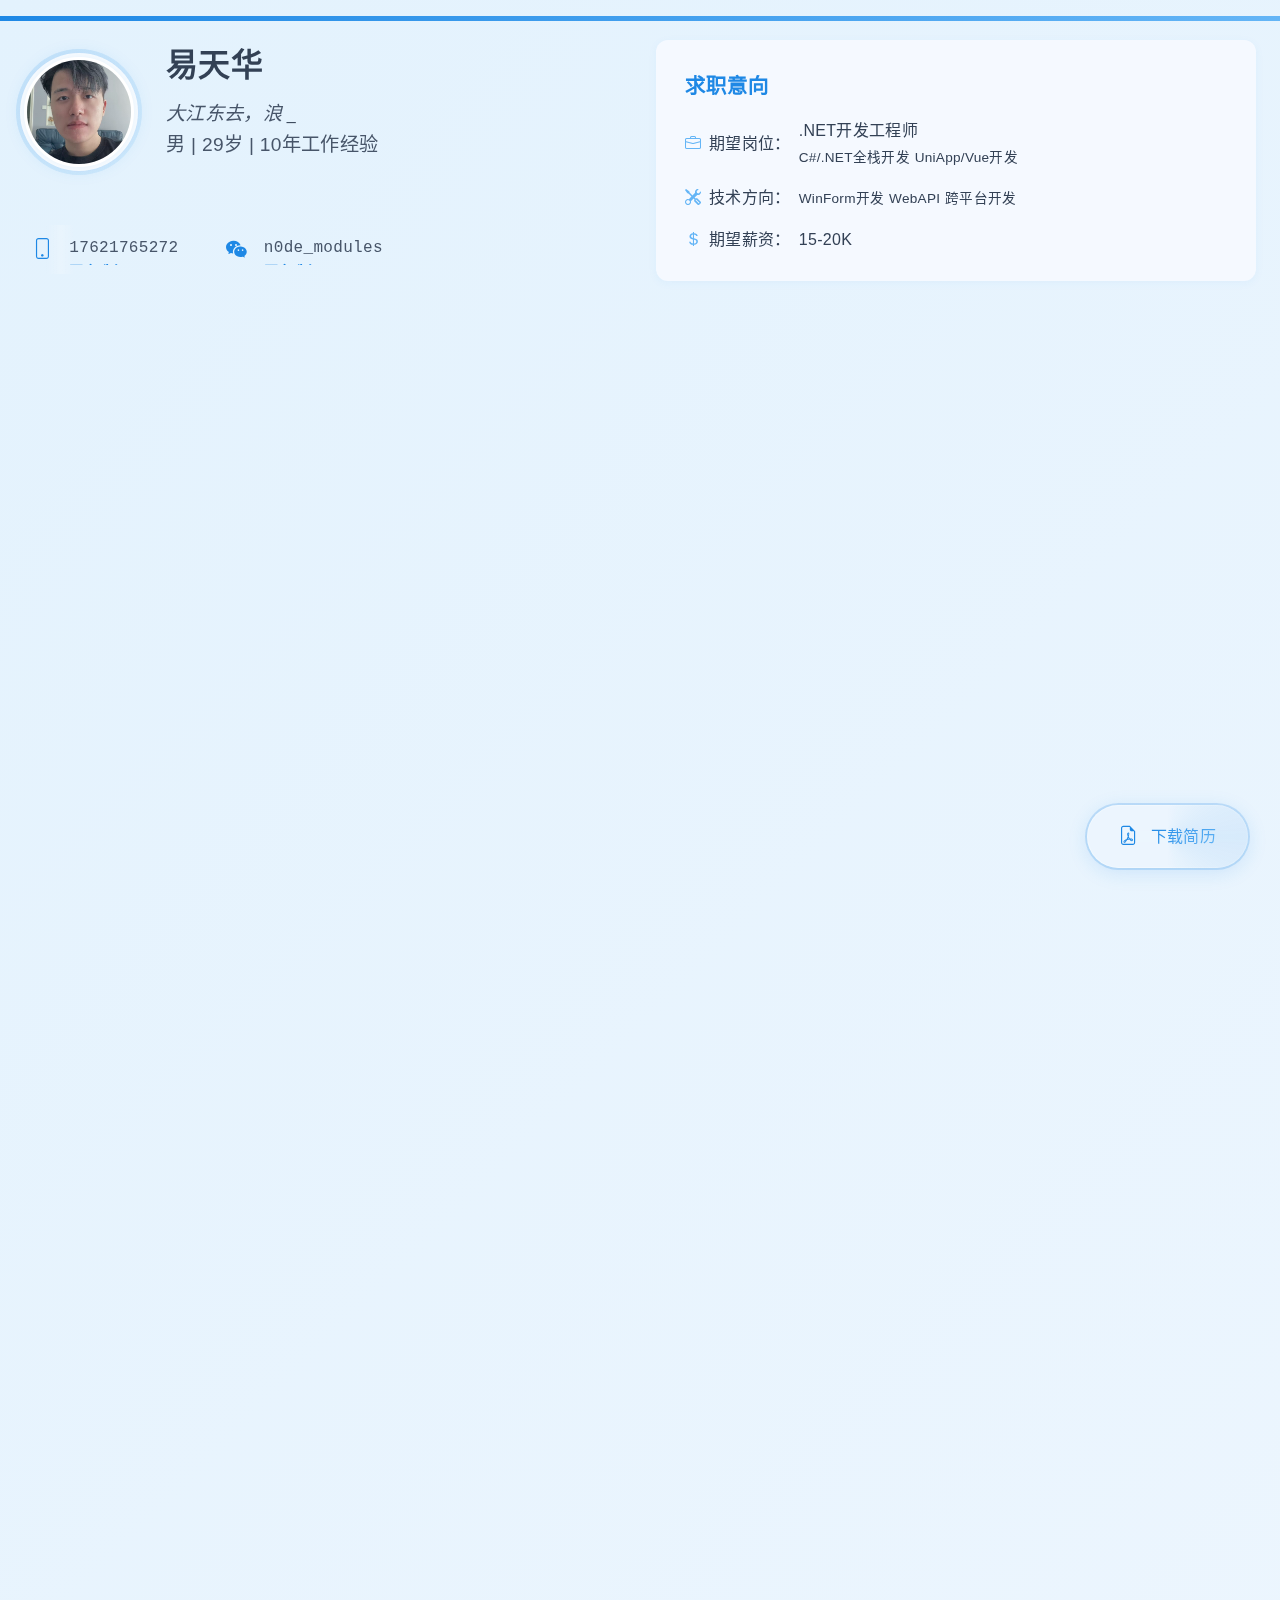
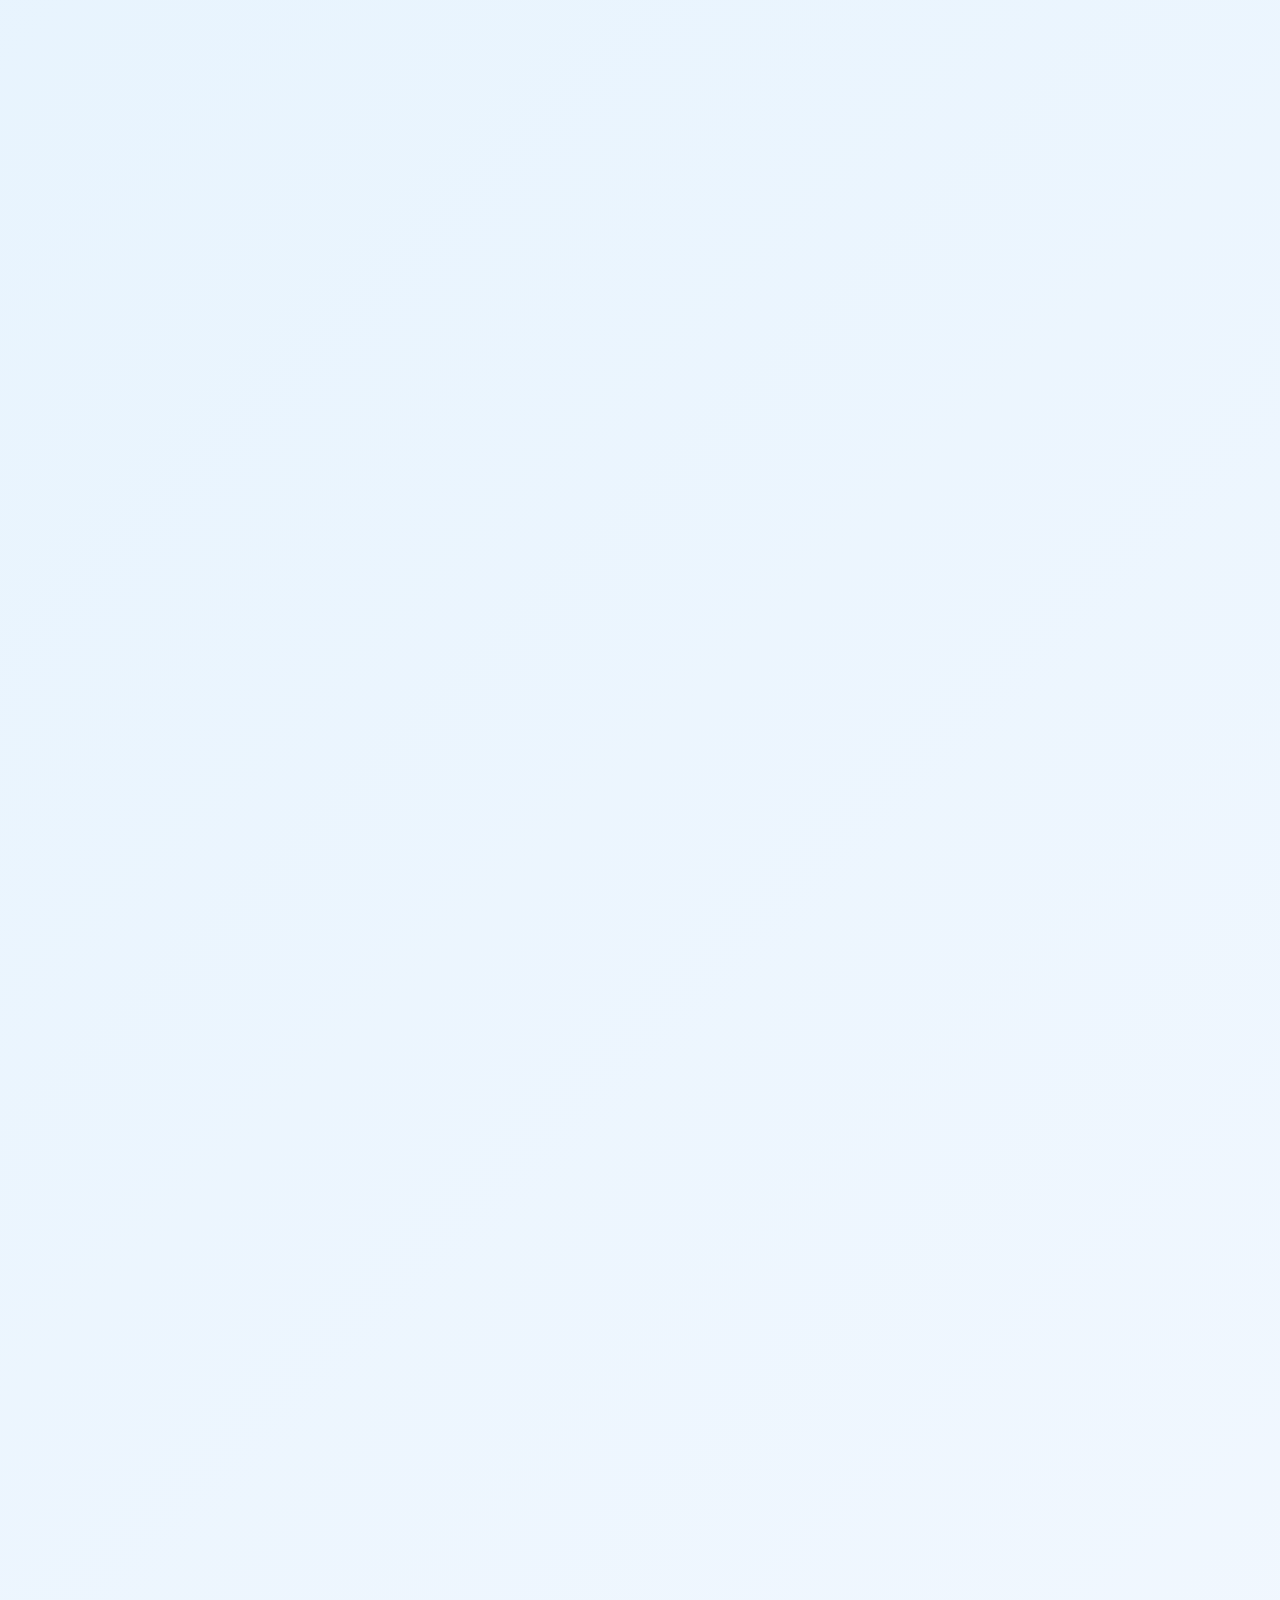
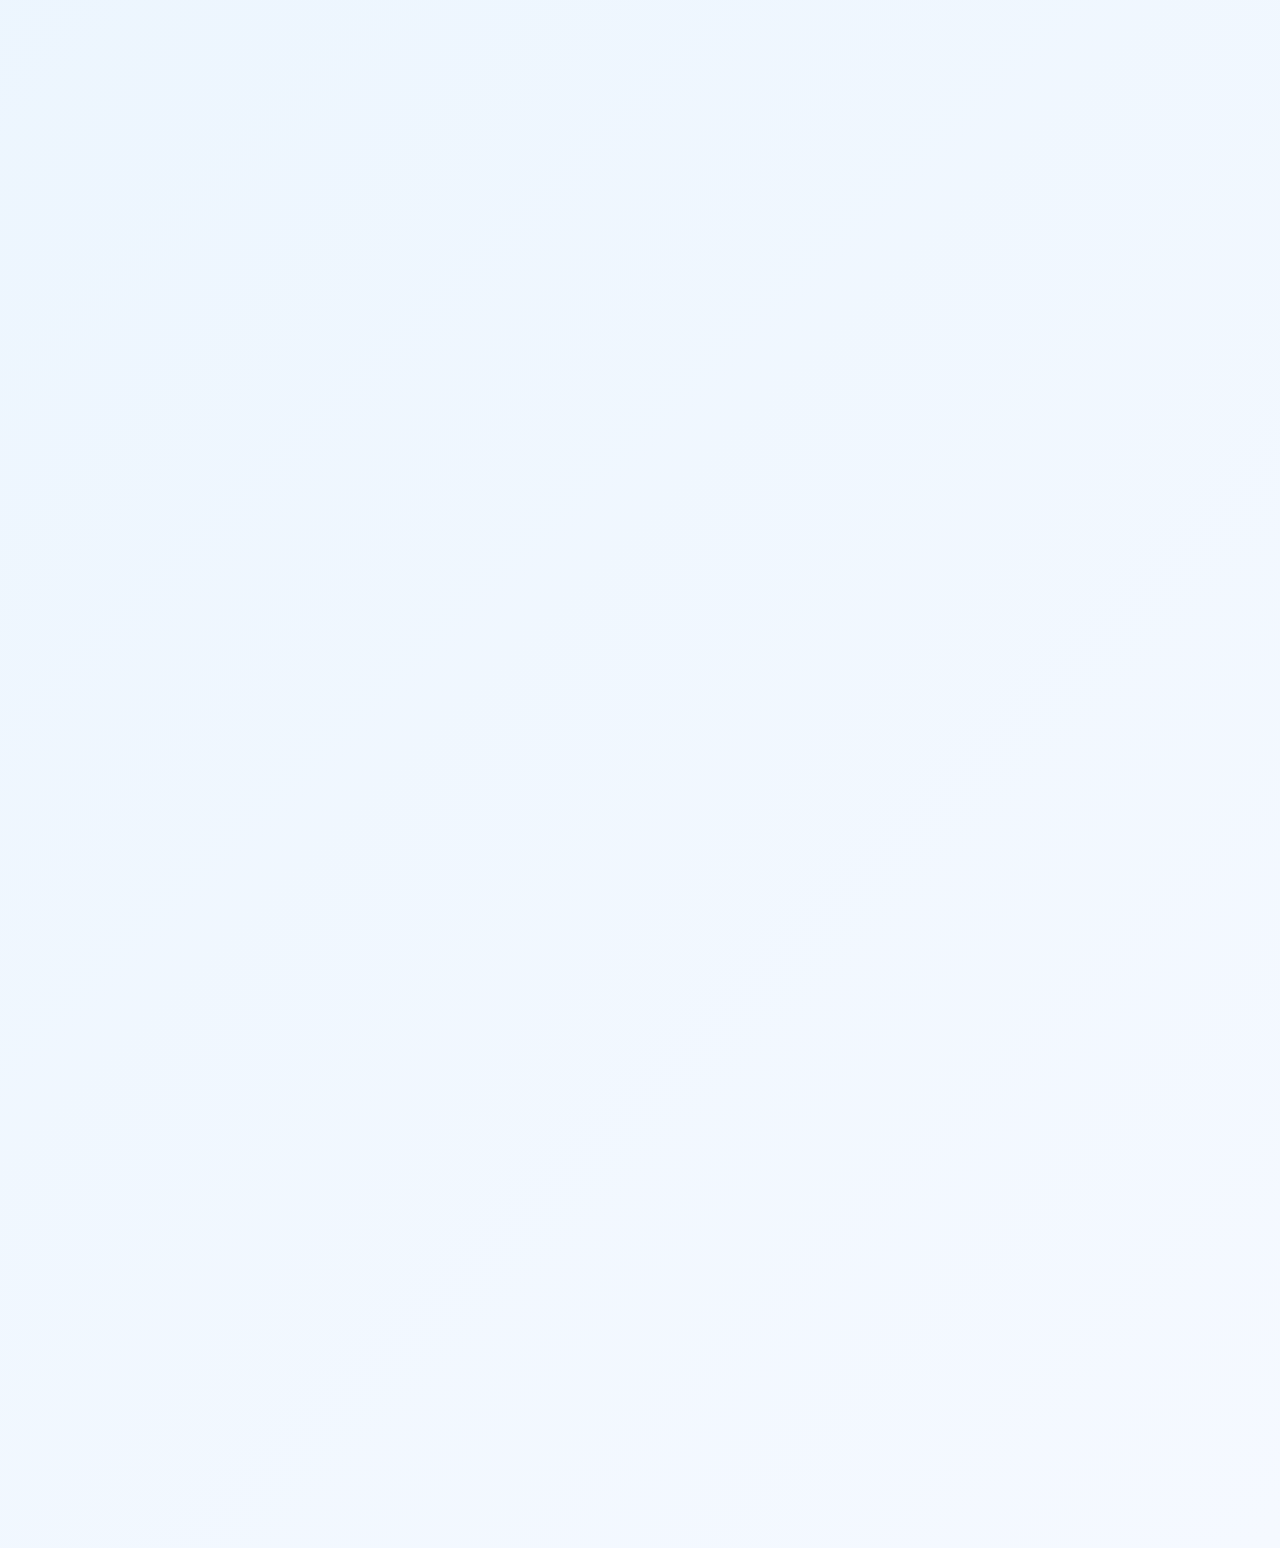
<file: index.html>
<!DOCTYPE html>
<html lang="zh-CN">
<head>
    <meta charset="UTF-8">
    <meta name="viewport" content="width=device-width, initial-scale=1.0">
    <title>易天华的简历</title>
    <link rel="icon" href="data:,">
    <link rel="stylesheet" href="style.css">
    <link rel="stylesheet" href="https://cdn.jsdelivr.net/npm/bootstrap-icons@1.10.0/font/bootstrap-icons.css">
</head>
<body>
    <div id="notification" class="ios-notification">
        <div class="notification-content">
            <i class="bi bi-check-circle"></i>
            <span class="notification-text">复制成功</span>
        </div>
    </div>
    <div class="floating-bg">
        <!-- 预生成一些浮动元素 -->
        <div class="floating-item"></div>
        <div class="floating-item"></div>
        <div class="floating-item"></div>
        <div class="floating-item"></div>
        <div class="floating-item"></div>
        <div class="floating-item"></div>
        <div class="floating-item"></div>
        <div class="floating-item"></div>
        <div class="floating-item"></div>
        <div class="floating-item"></div>
        <div class="floating-item"></div>
        <div class="floating-item"></div>
        <div class="floating-item"></div>
        <div class="floating-item"></div>
        <div class="floating-item"></div>
        <div class="floating-item"></div>
        <div class="floating-item"></div>
        <div class="floating-item"></div>
        <div class="floating-item"></div>
        <div class="floating-item"></div>
        <div class="floating-item"></div>
        <div class="floating-item"></div>
        <div class="floating-item"></div>
        <div class="floating-item"></div>
        <div class="floating-item"></div>
        <div class="floating-item"></div>
        <div class="floating-item"></div>
        <div class="floating-item"></div>
        <div class="floating-item"></div>
        <div class="floating-item"></div>
        <div class="floating-item"></div>
        <div class="floating-item"></div>
        <div class="floating-item"></div>
        <div class="floating-item"></div>
        <div class="floating-item"></div>
        <div class="floating-item"></div>
        <div class="floating-item"></div>
        <div class="floating-item"></div>
        <div class="floating-item"></div>
        <div class="floating-item"></div>
        <div class="floating-item"></div>
        <div class="floating-item"></div>
        <div class="floating-item"></div>
        <div class="floating-item"></div>
        <div class="floating-item"></div>
        <div class="floating-item"></div>
        <div class="floating-item"></div>
    </div>
    <div class="container">
        <header>
            <div class="header-content">
                <div class="header-left">
                    <div class="profile-header">
                        <div class="avatar-container">
                            <a href="https://yeehome.netlify.app/" target="_blank">
                                <div class="avatar">
                                    <img src="avatar.jpg" alt="易天华的头像">
                                </div>
                                <div class="avatar-hover-preview">
                                    <img src="avatar.jpg" alt="头像预览">
                                </div>
                            </a>
                        </div>
                        <div class="name-title">
                            <h1>易天华</h1>    
                            <div id="signature-container">
                                <span id="signature"></span>
                                <span id="cursor">_</span>
                            </div>                                          
                            <p class="subtitle">男 | <span id="age"></span>岁 | <span id="workYears"></span>年工作经验</p>  
                                                      
                        </div>
                    </div>
                    <div class="contact-info">
                        <div class="contact-item" data-value="17621765272">
                            <i class="bi bi-phone"></i>
                            <div class="contact-text">
                                <span>17621765272</span>
                            </div>
                        </div>
                        <div class="contact-item" data-value="n0de_modules">
                            <i class="bi bi-wechat"></i>
                            <div class="contact-text">
                                <span>n0de_modules</span>
                            </div>
                        </div>
                    </div>
                </div>
                <div class="header-right">
                    <div class="job-intention">
                        <h3>求职意向</h3>
                        <div class="intention-grid">
                            <div class="intention-item">
                                <i class="bi bi-briefcase"></i>
                                <span class="label">期望岗位：</span>
                                <div class="intention-detail">
                                    <span class="primary">.NET开发工程师</span>
                                    <div class="sub-skills">
                                        <span>C#/.NET全栈开发</span>
                                        <span>UniApp/Vue开发</span>
                                    </div>
                                </div>
                            </div>
                            <div class="intention-item">
                                <i class="bi bi-tools"></i>
                                <span class="label">技术方向：</span>
                                <div class="intention-detail">
                                    <div class="sub-skills">
                                        <span>WinForm开发</span>
                                        <span>WebAPI</span>
                                        <span>跨平台开发</span>
                                    </div>
                                </div>
                            </div>
                            <div class="intention-item">
                                <i class="bi bi-currency-dollar"></i>
                                <span class="label">期望薪资：</span>
                                <span>15-20K</span>
                            </div>
                        </div>
                    </div>
                </div>
            </div>
        </header>

        <section class="skills">
            <h2><i class="bi bi-star"></i>核心技能</h2>
            <div class="skills-grid">
                <div class="skill-card" data-category="backend">
                    <div class="skill-icon">
                        <i class="bi bi-code-square"></i>
                    </div>
                    <div class="skill-content">
                        <h3>后端开发</h3>
                        <div class="skill-tag">.NET Core</div>
                        <div class="skill-tag">C/S架构</div>
                        <div class="skill-tag">WCF</div>
                        <p>8年开发经验，精通C#/.NET技术栈，深入理解面向对象设计原则</p>
                        <div class="skill-meter">
                            <div class="meter-fill" style="width: 95%"></div>
                        </div>
                    </div>
                </div>

                <div class="skill-card" data-category="architecture">
                    <div class="skill-icon">
                        <i class="bi bi-diagram-3"></i>
                    </div>
                    <div class="skill-content">
                        <h3>架构设计</h3>
                        <div class="skill-tag">ORM</div>
                        <div class="skill-tag">IoC</div>
                        <div class="skill-tag">设计模式</div>
                        <p>精通ORM框架、依赖注入、设计模式，具备优秀的架构设计能力</p>
                        <div class="skill-meter">
                            <div class="meter-fill" style="width: 90%"></div>
                        </div>
                    </div>
                </div>

                <div class="skill-card" data-category="database">
                    <div class="skill-icon">
                        <i class="bi bi-database"></i>
                    </div>
                    <div class="skill-content">
                        <h3>数据库开发</h3>
                        <div class="skill-tag">Oracle</div>
                        <div class="skill-tag">SQL Server</div>
                        <div class="skill-tag">性能调优</div>
                        <p>精通数据库开发与优化，具备复杂SQL编写和性能调优能力</p>
                        <div class="skill-meter">
                            <div class="meter-fill" style="width: 92%"></div>
                        </div>
                    </div>
                </div>

                <div class="skill-card" data-category="frontend">
                    <div class="skill-icon">
                        <i class="bi bi-window"></i>
                    </div>
                    <div class="skill-content">
                        <h3>前端开发</h3>
                        <div class="skill-tag">Vue</div>
                        <div class="skill-tag">Element UI</div>
                        <div class="skill-tag">JavaScript</div>
                        <p>熟练使用Vue.js框架，具备现代前端开发能力</p>
                        <div class="skill-meter">
                            <div class="meter-fill" style="width: 85%"></div>
                        </div>
                    </div>
                </div>
            </div>
        </section>

        <section class="experience">
            <h2><i class="bi bi-briefcase"></i>工作经历</h2>
            
            <div class="experience-item">
                <div class="company-header">
                    <h3>深圳鹏锐信息技术股份有限公司</h3>
                    <span class="date">2024.05-至今</span>
                </div>
                <p class="position">.NET 模块负责人，技术组长</p>
                <div class="content">
                    <p>国企内网开发，入职第一个月熟悉业务与客户理解能达成一致，解决多个历史遗留问题得到甲方多位领导认可，协调团队完成开发任务，编写小脚本、操作手册帮助同事高速有效的解决重复性问题和理解业务</p>
                </div>
            </div>

            <div class="experience-item">
                <div class="company-header">
                    <h3>浙大网新科技股份有限公司</h3>
                    <span class="date">2019.07-2024.04</span>
                </div>
                <p class="position">C#开发工程师</p>
                <div class="content">
                    <h4>主要职责：</h4>
                    <ul>
                        <li>需求调研：与客户开会确认模块需求，实地参观业务场景，完成业务流程逻辑走向图</li>
                        <li>FS开发文档：根据功能清单拟出功能界面及业务逻辑</li>
                        <li>开发实现：使用vs2017、oracle、GIS、Dev Express等工具进行开发</li>
                        <li>功能测试与交付：确保业务逻辑全部通过测试后交付给客户</li>
                    </ul>
                </div>
            </div>

            <div class="experience-item">
                <div class="company-header">
                    <h3>上海汉得信息技术股份有限公司</h3>
                    <span class="date">2016.06-2019.07</span>
                </div>
                <p class="position">C#开发工程师</p>
                <div class="content">
                    <h4>开发场景：</h4>
                    <p>根据客户客制化需求驻场开发</p>
                    <h4>开发工具：</h4>
                    <ul>
                        <li>VS2012/2008：用于开发PC(winform)，PDA(WIN CE)两终端</li>
                        <li>Eclipse：用于开发电视看板</li>
                        <li>IDEA/WSDL：用于开发webservice接口</li>
                        <li>Oracle：用于开发存储过程，视图，触发器，定时job</li>
                        <li>SVN/VSS/TFS：代码版本管控</li>
                    </ul>
                    <h4>职责：</h4>
                    <ul>
                        <li>功能测试与交付</li>
                        <li>项目运维</li>
                        <li>新人培训</li>
                    </ul>
                </div>
            </div>
        </section>

        <section class="projects">
            <h2><i class="bi bi-folder"></i>项目经历</h2>
            
            <div class="project-item">
                <div class="project-header">
                    <h3>深圳中广核工程MES-NICE系统</h3>
                    <span class="project-meta">技术组长 | 2024.05-至今</span>
                </div>
                <div class="project-content">
                    <p class="project-desc">全国核岛建设工程项目，通过MES系统进行数字化转型。</p>
                    <div class="project-details">
                        <div class="detail-item">
                            <h4>主要工作：</h4>
                            <ul>
                                <li>该项目pc端通过vs开发winform 然后使用插件挂载到ir浏览器使用，其中使用wcf通讯服务</li>
                                <li>主要是实现第三方接口（如海康人脸识别）和uniapp的api调用</li>
                            </ul>
                        </div>
                        <div class="detail-item">
                            <h4>技术栈：</h4>
                            <div class="tech-stack">
                                <span>wcf</span>
                                <span>webservice</span>
                                <span>DEV EXPRESS v11</span>
                                <span>SVN/GITLAB</span>
                                <span>DBeaver</span>
                                <span>VS 2012</span>
                                <span>uniapp/vue2.0</span>
                            </div>
                        </div>
                    </div>
                </div>
            </div>

            <div class="project-item">
                <div class="project-header">
                    <h3>金东纸业A+MES项目</h3>
                    <span class="project-meta">驻场开发 | 2019.07-至今</span>
                </div>
                <div class="project-content">
                    <p class="project-desc">主要负责质量模块，接口开发</p>
                    <div class="project-details">
                        <div class="detail-item">
                            <h4>技术栈：</h4>
                            <div class="tech-stack">
                                <span>VS 2017</span>
                                <span>Oracle</span>
                                <span>GIS</span>
                                <span>IDEA</span>
                                <span>DevExpress</span>
                                <span>FineReport</span>
                            </div>
                        </div>
                    </div>
                </div>
            </div>

            <div class="project-item">
                <div class="project-header">
                    <h3>上海荣庆物流项目</h3>
                    <span class="project-meta">技术负责人 | 2019.03-2019.06</span>
                </div>
                <div class="project-content">
                    <p class="project-desc">负责需求调研，开发任务清单整理，任务分配，培训新人</p>
                    <div class="project-details">
                        <div class="detail-item">
                            <h4>技术栈：</h4>
                            <div class="tech-stack">
                                <span>VS 2017</span>
                                <span>MySQL</span>
                                <span>DevExpress</span>
                            </div>
                        </div>
                    </div>
                </div>
            </div>

            <div class="project-item">
                <div class="project-header">
                    <h3>上海浦东T3航站楼视频监控项目</h3>
                    <span class="project-meta">技术负责人 | 2019.02-2019.04</span>
                </div>
                <div class="project-content">
                    <div class="project-details">
                        <div class="detail-item">
                            <h4>技术栈：</h4>
                            <div class="tech-stack">
                                <span>VS 2012</span>
                                <span>PostgreSQL</span>
                                <span>SVN</span>
                            </div>
                        </div>
                    </div>
                </div>
            </div>

            <div class="project-item">
                <div class="project-header">
                    <h3>上海汇众MES制造项目</h3>
                    <span class="project-meta">驻场开发 | 2018.11-2019.03</span>
                </div>
                <div class="project-content">
                    <p class="project-desc">负责开发接口维护，新人培训</p>
                    <div class="project-details">
                        <div class="detail-item">
                            <h4>技术栈：</h4>
                            <div class="tech-stack">
                                <span>IDEA</span>
                                <span>Oracle</span>
                                <span>SVN</span>
                                <span>SOAP</span>
                            </div>
                        </div>
                    </div>
                </div>
            </div>

            <div class="project-item">
                <div class="project-header">
                    <h3>上海联影医疗MES项目</h3>
                    <span class="project-meta">驻场开发 | 2018.05-2018.11</span>
                </div>
                <div class="project-content">
                    <p class="project-desc">负责仓储模块开发，自主开发可配置便携式蓝牙打印模块</p>
                    <div class="project-details">
                        <div class="detail-item">
                            <h4>技术栈：</h4>
                            <div class="tech-stack">
                                <span>VS 2012</span>
                                <span>Oracle</span>
                                <span>TFS</span>
                            </div>
                        </div>
                    </div>
                </div>
            </div>

            <div class="project-item">
                <div class="project-header">
                    <h3>福耀巴士玻璃MES项目</h3>
                    <span class="project-meta">驻场开发 | 2017.02-2018.05</span>
                </div>
                <div class="project-content">
                    <p class="project-desc">负责物流模块和报表模块开发，开发可配置报表代码生成器</p>
                    <div class="project-details">
                        <div class="detail-item">
                            <h4>技术栈：</h4>
                            <div class="tech-stack">
                                <span>VS 2012</span>
                                <span>Oracle</span>
                                <span>SVN</span>
                                <span>Eclipse</span>
                            </div>
                        </div>
                    </div>
                </div>
            </div>

            <div class="project-item">
                <div class="project-header">
                    <h3>安徽美芝精密制造MES项目</h3>
                    <span class="project-meta">驻场开发 | 2016.06-2017.02</span>
                </div>
                <div class="project-content">
                    <p class="project-desc">负责设备模块和初验问题清单修改</p>
                    <div class="project-details">
                        <div class="detail-item">
                            <h4>技术栈：</h4>
                            <div class="tech-stack">
                                <span>VS 2012</span>
                                <span>Oracle</span>
                                <span>SVN</span>
                                <span>Eclipse</span>
                            </div>
                        </div>
                    </div>
                </div>
            </div>
        </section>

        <section class="education">
            <h2><i class="bi bi-mortarboard"></i>教育经历</h2>
            <div class="education-item">
                <p class="edu-meta">计算机科学与技术 | 大专 | 2017-2020</p>
            </div>
        </section>
    </div>

    <a download="yee.pdf" class="download-pdf-btn">
        <i class="bi bi-file-earmark-pdf"></i>
        <span>下载简历</span>
    </a>

    <script>
        const signatures = [
            "大江东去，浪淘尽，千古风流人物。",
            "月落乌啼霜满天，江枫渔火对愁眠。",
            "一蓑烟雨任平生，何惧浮云遮望眼。",
            "人间如梦，何必问归期。",
        ];

        // 下载按钮使用HTML的download属性自动处理下载
        // 确保下载按钮有正确的href属性
        document.querySelector('.download-pdf-btn').href = 'yee.pdf';

        // 复制功能和通知显示
        function showNotification(message = '复制成功') {
            const notification = document.getElementById('notification');
            const notificationText = notification.querySelector('.notification-text');
            notificationText.textContent = message;
            notification.classList.add('show');
            setTimeout(() => {
                notification.classList.remove('show');
            }, 2000);
        }

        // 为联系方式添加点击复制功能
        document.querySelectorAll('.contact-item').forEach(item => {
            item.addEventListener('click', function() {
                const value = this.getAttribute('data-value');
                navigator.clipboard.writeText(value).then(() => {
                    showNotification('复制成功');
                }).catch(err => {
                    console.error('复制失败:', err);
                });
            });
        });

        // 为下载按钮添加点击事件
        document.querySelector('.download-pdf-btn').addEventListener('click', function(e) {
            // 不阻止默认下载行为
            setTimeout(() => {
                showNotification('下载成功');
            }, 500);
        });

        let currentSignatureIndex = 0;
        let currentCharIndex = 0;
        let isDeleting = false;
    
        function type() {
            const signatureElement = document.getElementById("signature");
            const cursorElement = document.getElementById("cursor");
            const currentSignature = signatures[currentSignatureIndex];
    
            if (isDeleting) {
                signatureElement.textContent = currentSignature.substring(0, currentCharIndex--);
                cursorElement.style.visibility = 'visible'; // 显示光标
                if (currentCharIndex < 0) {
                    isDeleting = false;
                    currentSignatureIndex = (currentSignatureIndex + 1) % signatures.length;
                    setTimeout(type, 500); // 等待一段时间后开始打字
                } else {
                    setTimeout(type, 100); // 删除速度
                }
            } else {
                signatureElement.textContent = currentSignature.substring(0, currentCharIndex++);
                if (currentCharIndex === currentSignature.length) {
                    cursorElement.style.visibility = 'visible'; // 在最后一个字显示时显示光标
                    isDeleting = true;
                    setTimeout(() => {
                        cursorElement.style.visibility = 'hidden'; // 隐藏光标
                        signatureElement.style.visibility = 'hidden'; // 隐藏签名
                        setTimeout(() => {
                            signatureElement.style.visibility = 'visible'; // 恢复可见性
                            type(); // 继续打字
                        }, 1000); // 等待一段时间后恢复可见性
                    }, 1000); // 在最后一个字显示后停顿1秒再开始删除
                } else {
                    cursorElement.style.visibility = 'visible'; // 显示光标
                    setTimeout(type, 150); // 打字速度
                }
            }
        }
    
        type(); // 启动打字效果
    
    // 计算年龄和工作年限
    function calculateAgeAndWork() {
        const birthYear = 1997; // 出生年份
        const workStartYear = 2016; // 工作开始年份
        const currentDate = new Date();
        const currentYear = currentDate.getFullYear();
        
        // 计算年龄
        const age = currentYear - birthYear;
        document.getElementById('age').textContent = age;
        
        // 计算工作年限
        const workYears = currentYear - workStartYear;
        document.getElementById('workYears').textContent = workYears;
    }
    
    // 页面加载时执行计算
    window.addEventListener('load', calculateAgeAndWork);
    </script>
</body>
</html>
</file>
<file: style.css>
/* 全局样式优化 */
:root {
    --primary-color: #1e88e5;
    --primary-dark: #1565c0;
    --secondary-color: #64b5f6;
    --bg-light: #f5f9ff;
    --text-primary: #334155;
    --text-secondary: #475569;
    --text-light: #64748b;
    --text-muted: #94a3b8;
    --border-radius: 12px;
    --box-shadow: 0 4px 20px rgba(30, 136, 229, 0.1);
    --gradient: linear-gradient(135deg, #1e88e5, #64b5f6);
    --bg-gradient-1: #e3f2fd;
    --bg-gradient-2: #f5f9ff;
    --floating-item-color: rgba(30, 136, 229, 0.15);
    --floating-item-size: 25px;
    --font-primary: 'Noto Sans SC', 'PingFang SC', 'Microsoft YaHei', sans-serif;
    --font-heading: 'Noto Sans SC', 'PingFang SC', 'Microsoft YaHei', sans-serif;
    --font-code: 'JetBrains Mono', 'Fira Code', monospace;
    --bg-card: linear-gradient(145deg, #f8faff, #f0f7ff);
    --bg-hover: linear-gradient(145deg, #f0f7ff, #e8f3ff);
}

/* 下载按钮样式 */
.download-pdf-btn {
    position: fixed;
    bottom: 2rem;
    right: 2rem;
    display: flex;
    align-items: center;
    gap: 0.8rem;
    padding: 1rem 2rem;
    background: rgba(255, 255, 255, 0.15);
    backdrop-filter: blur(10px);
    -webkit-backdrop-filter: blur(10px);
    color: var(--text-primary);
    text-decoration: none;
    border-radius: 50px;
    box-shadow: 
        0 4px 20px rgba(30, 136, 229, 0.15),
        inset 0 0 0 1px rgba(255, 255, 255, 0.3),
        0 0 0 2px rgba(30, 136, 229, 0.2);
    transition: all 0.3s cubic-bezier(0.4, 0, 0.2, 1);
    z-index: 1000;
    overflow: hidden;
    animation: pulse 2s infinite;
}

@keyframes pulse {
    0% {
        box-shadow: 
            0 4px 20px rgba(30, 136, 229, 0.15),
            inset 0 0 0 1px rgba(255, 255, 255, 0.3),
            0 0 0 2px rgba(30, 136, 229, 0.2);
    }
    50% {
        box-shadow: 
            0 4px 20px rgba(30, 136, 229, 0.25),
            inset 0 0 0 1px rgba(255, 255, 255, 0.4),
            0 0 0 4px rgba(30, 136, 229, 0.3);
    }
    100% {
        box-shadow: 
            0 4px 20px rgba(30, 136, 229, 0.15),
            inset 0 0 0 1px rgba(255, 255, 255, 0.3),
            0 0 0 2px rgba(30, 136, 229, 0.2);
    }
}

.download-pdf-btn::before {
    content: '';
    position: absolute;
    top: 0;
    left: -100%;
    width: 100%;
    height: 100%;
    background: linear-gradient(
        90deg,
        transparent,
        rgba(255, 255, 255, 0.3),
        transparent
    );
    transition: 0.5s;
}

.download-pdf-btn::after {
    content: '';
    position: absolute;
    top: -50%;
    left: -50%;
    width: 200%;
    height: 200%;
    background: conic-gradient(
        from 0deg,
        transparent 0%,
        rgba(30, 136, 229, 0.1) 25%,
        transparent 50%
    );
    animation: rotate 4s linear infinite;
    z-index: -1;
}

@keyframes rotate {
    from {
        transform: rotate(0deg);
    }
    to {
        transform: rotate(360deg);
    }
}

.download-pdf-btn:hover {
    transform: translateY(-2px);
    background: rgba(255, 255, 255, 0.2);
    box-shadow: 
        0 6px 25px rgba(30, 136, 229, 0.2),
        inset 0 0 0 1px rgba(255, 255, 255, 0.4),
        0 0 0 3px rgba(30, 136, 229, 0.3);
    animation: none;
}

.download-pdf-btn:hover::before {
    left: 100%;
}

.download-pdf-btn i {
    font-size: 1.2rem;
    color: var(--primary-color);
    transition: transform 0.3s ease;
    position: relative;
    z-index: 2;
}

.download-pdf-btn:hover i {
    transform: translateY(-2px) scale(1.1);
}

.download-pdf-btn span {
    font-weight: 500;
    font-size: 1rem;
    background: var(--gradient);
    -webkit-background-clip: text;
    background-clip: text;
    color: transparent;
    transition: all 0.3s ease;
    position: relative;
    z-index: 2;
}

.download-pdf-btn:hover span {
    background: linear-gradient(135deg, var(--primary-dark), var(--primary-color));
    -webkit-background-clip: text;
    background-clip: text;
    transform: scale(1.05);
}

* {
    margin: 0;
    padding: 0;
    box-sizing: border-box;
}

body {
    font-family: var(--font-primary);
    font-weight: 400;
    letter-spacing: 0.02em;
    line-height: 1.6;
    color: var(--text-primary);
    background: linear-gradient(135deg, var(--bg-gradient-1), var(--bg-gradient-2));
    min-height: 100vh;
    position: relative;
    overflow-x: hidden;
}

.container {
    max-width: 1400px;
    margin: 1rem auto;
    padding: 1.5rem;
    min-height: calc(100vh - 2rem);
    display: grid;
    grid-template-columns: 1fr 2fr;
    grid-template-areas: 
        "header header"
        "skills experience"
        "education projects";
    gap: 1.5rem;
}

.container::before {
    content: '';
    position: absolute;
    top: 0;
    left: 0;
    width: 100%;
    height: 5px;
    background: var(--gradient);
}

/* 头部样式优化 */
header {
    grid-area: header;
    margin-bottom: 0;
    padding-bottom: 1rem;
}

.header-content {
    display: grid;
    grid-template-columns: 1fr 1fr;
    gap: 2rem;
}

.header-left {
    display: flex;
    flex-direction: column;
    align-items: flex-start;
}

.profile-header {
    display: flex;
    align-items: center;
    gap: 2rem;
    margin-bottom: 1.5rem;
}

.avatar-container {
    position: relative;
    height: 110px;
    overflow: visible;
}

.avatar {
    width: 110px;
    height: 110px;
    border-radius: 50%;
    overflow: hidden;
    border: 3px solid white;
    box-shadow: 
        0 0 20px rgba(30, 136, 229, 0.15),
        inset 0 0 15px rgba(30, 136, 229, 0.1);
    position: relative;
    background: white;
    cursor: pointer;
}

.avatar::before {
    content: '';
    position: absolute;
    inset: 0;
    background: var(--gradient);
    opacity: 0.1;
    z-index: 1;
}

.avatar img {
    width: 100%;
    height: 100%;
    object-fit: cover;
    transition: transform 0.3s ease;
}

.avatar:hover img {
    transform: scale(1.05);
}

/* 添加装饰环 */
.avatar-container::before {
    content: '';
    position: absolute;
    inset: -8px;
    border-radius: 50%;
    background: var(--gradient);
    opacity: 0.15;
    z-index: -1;
}

.avatar-container::after {
    content: '';
    position: absolute;
    inset: -4px;
    border-radius: 50%;
    background: white;
    z-index: -1;
}

/* 调整名字和标题的布局 */
.name-title {
    flex: 1;
}

.name-title h1 {
    margin-bottom: 0.5rem;
}

.subtitle {
    font-size: 1.2rem;
    color: var(--text-secondary);
    margin-bottom: 1.5rem;
    font-weight: 500;
}

/* 优化联系信息样式 */
.contact-info {
    display: flex;
    gap: 2rem;
    margin-top: 1rem;
}

.contact-item {
    position: relative;
    display: flex;
    align-items: center;
    gap: 1rem;
    cursor: pointer;
    padding: 0.5rem;
    transition: all 0.3s ease;
}

/* 图标样式 */
.contact-item i {
    color: var(--primary-color);
    font-size: 1.3rem;
    transition: all 0.3s ease;
    position: relative;
    z-index: 2;
}

/* 文字容器 */
.contact-text {
    position: relative;
    overflow: hidden;
    padding: 0.2rem 0;
}

/* 主要文字 */
.contact-item span {
    color: var(--text-secondary);
    font-size: 1rem;
    font-weight: 500;
    font-family: var(--font-code);
    display: block;
    transition: transform 0.3s ease;
    position: relative;
    z-index: 2;
}

/* 复制提示效果 */
.contact-item span::after {
    content: '已复制';
    position: absolute;
    left: 0;
    top: 100%;
    width: 100%;
    color: var(--primary-color);
    font-weight: 600;
    transition: transform 0.3s ease;
}

/* 科技感装饰线 */
.contact-item::before {
    content: '';
    position: absolute;
    left: 0;
    bottom: 0;
    width: 0;
    height: 2px;
    background: var(--gradient);
    transition: width 0.3s ease;
    opacity: 0.5;
}

/* 悬浮效果 */
.contact-item:hover::before {
    width: 100%;
}

.contact-item:hover i {
    transform: scale(1.1);
    color: var(--secondary-color);
}

/* 点击复制效果 */
.contact-item.copied span {
    transform: translateY(-100%);
}

/* 添加科技感光效 */
.contact-item::after {
    content: '';
    position: absolute;
    width: 30px;
    height: 100%;
    background: linear-gradient(
        90deg,
        transparent,
        rgba(255, 255, 255, 0.2),
        transparent
    );
    left: -100%;
    transition: left 0.5s ease;
}

.contact-item:hover::after {
    left: 200%;
}

/* iOS风格通知组件 */
.ios-notification {
    position: fixed;
    top: 20px;
    left: 50%;
    transform: translateX(-50%) translateY(-100%);
    background: rgba(30, 136, 229, 0.7);
    backdrop-filter: blur(8px);
    -webkit-backdrop-filter: blur(8px);
    padding: 8px 16px;
    border-radius: 50px;
    display: flex;
    align-items: center;
    gap: 6px;
    opacity: 0;
    transition: all 0.3s ease;
    box-shadow: 0 4px 12px rgba(30, 136, 229, 0.15),
                inset 0 0 0 1px rgba(255, 255, 255, 0.1);
    border: 1px solid rgba(255, 255, 255, 0.1);
    z-index: 9999;
}

.ios-notification.show {
    transform: translateX(-50%) translateY(0);
    opacity: 1;
}

.notification-content {
    display: flex;
    align-items: center;
    gap: 8px;
    color: white;
}

.notification-content i {
    font-size: 1rem;
    color: #4cd964;
}

.notification-text {
    font-size: 0.85rem;
    font-weight: 500;
}

/* 响应式调整 */
@media (max-width: 768px) {
    .contact-info {
        flex-direction: column;
        gap: 1rem;
        align-items: center;
    }
}

/* 求职意向样式 */
.job-intention {
    background-color: var(--bg-light);
    padding: 1.8rem;
    border-radius: var(--border-radius);
    box-shadow: 0 2px 10px rgba(30, 136, 229, 0.05);
    transition: transform 0.3s ease, box-shadow 0.3s ease;
}

.job-intention:hover {
    transform: translateY(-3px);
    box-shadow: 0 4px 15px rgba(30, 136, 229, 0.1);
}

.job-intention h3 {
    color: var(--primary-color);
    margin-bottom: 1rem;
    font-size: 1.3rem;
}

.intention-grid {
    display: grid;
    gap: 1rem;
}

.intention-item {
    display: flex;
    align-items: center;
    gap: 0.5rem;
}

.intention-item i {
    color: var(--secondary-color);
}

/* 技能部分样式重构 */
.skills {
    grid-area: skills;
}

.skills-grid {
    display: grid;
    grid-template-columns: repeat(auto-fit, minmax(300px, 1fr));
    gap: 1.5rem;
    padding: 0.5rem;
}

.skill-card {
    background: var(--bg-card);
    backdrop-filter: blur(10px);
    border: 1px solid rgba(255, 255, 255, 0.7);
    box-shadow: 
        0 4px 15px rgba(30, 136, 229, 0.08),
        inset 0 0 20px rgba(255, 255, 255, 0.5);
    border-radius: var(--border-radius);
    padding: 1.5rem;
    display: flex;
    gap: 1.2rem;
    transition: all 0.3s ease;
    position: relative;
    overflow: hidden;
}

.skill-card::before {
    content: '';
    position: absolute;
    top: 0;
    left: 0;
    width: 100%;
    height: 3px;
    background: var(--gradient);
}

.skill-icon {
    flex-shrink: 0;
    width: 50px;
    height: 50px;
    background: var(--gradient);
    box-shadow: 
        0 4px 12px rgba(30, 136, 229, 0.2),
        inset 0 0 15px rgba(255, 255, 255, 0.3);
    border-radius: 12px;
    display: flex;
    align-items: center;
    justify-content: center;
    color: white;
    font-size: 1.5rem;
}

.skill-content {
    flex: 1;
}

.skill-content h3 {
    color: var(--primary-color);
    font-size: 1.3rem;
    margin-bottom: 0.8rem;
}

.skill-content p {
    color: var(--text-secondary);
    font-size: 0.92rem;
    margin: 0.8rem 0;
    line-height: 1.6;
}

.skill-tag {
    display: inline-block;
    padding: 0.3rem 0.8rem;
    background: rgba(255, 255, 255, 0.7);
    color: var(--primary-color);
    border: 1px solid rgba(30, 136, 229, 0.1);
    border-radius: 15px;
    font-size: 0.85rem;
    margin: 0 0.5rem 0.5rem 0;
    transition: all 0.3s ease;
    letter-spacing: 0.02em;
}

.skill-meter {
    height: 4px;
    background: rgba(255, 255, 255, 0.5);
    box-shadow: inset 0 0 5px rgba(0, 0, 0, 0.05);
    border-radius: 2px;
    margin-top: 1rem;
    overflow: hidden;
}

.meter-fill {
    height: 100%;
    background: var(--gradient);
    box-shadow: 0 0 10px rgba(30, 136, 229, 0.3);
    border-radius: 2px;
    transition: width 1.5s ease-out;
}

/* 悬浮效果 */
.skill-card:hover {
    background: var(--bg-hover);
    box-shadow: 
        0 8px 25px rgba(30, 136, 229, 0.12),
        inset 0 0 30px rgba(255, 255, 255, 0.8);
}

.skill-card:hover .skill-icon {
    transform: scale(1.1);
}

.skill-tag:hover {
    background: var(--gradient);
    color: white;
    transform: translateY(-2px);
}

/* 添加动画效果 */
@keyframes slideIn {
    from {
        opacity: 0;
        transform: translateY(20px);
    }
    to {
        opacity: 1;
        transform: translateY(0);
    }
}

.skill-card {
    animation: slideIn 0.5s ease-out forwards;
    opacity: 0;
}

.skill-card:nth-child(1) { animation-delay: 0.1s; }
.skill-card:nth-child(2) { animation-delay: 0.2s; }
.skill-card:nth-child(3) { animation-delay: 0.3s; }
.skill-card:nth-child(4) { animation-delay: 0.4s; }

/* 章节标题优化 */
section h2 {
    display: flex;
    align-items: center;
    gap: 0.5rem;
    color: var(--primary-dark);
    font-size: 1.5rem;
    margin-bottom: 1rem;
    padding-bottom: 0.5rem;
    border-bottom: 2px solid var(--secondary-color);
}

section h2 i {
    color: var(--secondary-color);
}

/* 工作经历和项目经历样式 */
.experience {
    grid-area: experience;
}

/* 工作经历样式优化 */
.experience-item {
    background: linear-gradient(to right, var(--bg-light), white);
    padding: 1.5rem;
    border-left: 4px solid var(--primary-color);
    position: relative;
    margin-bottom: 2rem;
}

.experience-item::before {
    content: '';
    position: absolute;
    left: -12px;
    top: 1.5rem;
    width: 20px;
    height: 20px;
    background: var(--primary-color);
    border-radius: 50%;
    border: 4px solid white;
    box-shadow: 0 0 0 3px var(--secondary-color);
}

.experience-item::after {
    content: '';
    position: absolute;
    left: -2px;
    top: 3rem;
    bottom: -2rem;
    width: 2px;
    background: var(--secondary-color);
    z-index: -1;
}

.experience-item:last-child::after {
    display: none;
}

.company-header {
    display: flex;
    justify-content: space-between;
    align-items: flex-start;
    margin-bottom: 1rem;
    border-bottom: 1px solid rgba(30, 136, 229, 0.1);
    padding-bottom: 1rem;
}

.company-header h3 {
    color: var(--primary-color);
    font-size: 1.3rem;
    font-weight: 600;
}

.date {
    color: white;
    font-style: italic;
    background: var(--gradient);
    padding: 0.3rem 0.8rem;
    border-radius: 15px;
    font-size: 0.85rem;
    box-shadow: var(--box-shadow);
    font-family: var(--font-code);
}

.position {
    color: var(--primary-dark);
    font-weight: 600;
    margin-bottom: 1rem;
    font-size: 1.1rem;
}

.content ul {
    list-style: none;
    padding-left: 0;
}

.content ul li {
    position: relative;
    padding-left: 1.5rem;
    margin-bottom: 0.8rem;
    line-height: 1.5;
    color: var(--text-secondary);
}

.content ul li::before {
    content: '▹';
    position: absolute;
    left: 0;
    color: var(--primary-color);
    font-size: 1.2rem;
}

.content p {
    color: var(--text-secondary);
    line-height: 1.7;
    margin-bottom: 1rem;
    padding-left: 1.5rem;
    position: relative;
}

.content p::before {
    content: '→';
    position: absolute;
    left: 0;
    color: var(--primary-color);
}

.content h4 {
    color: var(--primary-dark);
    margin: 1.2rem 0 0.8rem;
    font-size: 1.1rem;
    display: flex;
    align-items: center;
}

.content h4::before {
    content: '◆';
    color: var(--secondary-color);
    margin-right: 0.5rem;
    font-size: 0.8rem;
}

/* 工作经历hover效果 */
.experience-item:hover {
    transform: translateX(5px);
    box-shadow: 4px 4px 15px rgba(30, 136, 229, 0.1);
}

/* 添加工作经历动画 */
.experience-item {
    animation: slideIn 0.5s ease-out forwards;
    opacity: 0;
}

.experience-item:nth-child(1) { animation-delay: 0.1s; }
.experience-item:nth-child(2) { animation-delay: 0.2s; }
.experience-item:nth-child(3) { animation-delay: 0.3s; }

@keyframes slideIn {
    from {
        opacity: 0;
        transform: translateX(-20px);
    }
    to {
        opacity: 1;
        transform: translateX(0);
    }
}

/* 教育经历样式 */
.education {
    grid-area: education;
}

.education-item {
    background-color: var(--bg-light);
    padding: 1.2rem;
    border-radius: var(--border-radius);
    transition: all 0.3s ease;
    border: 1px solid rgba(30, 136, 229, 0.1);
}

.education-item:hover {
    transform: translateY(-3px);
    box-shadow: 0 8px 20px rgba(30, 136, 229, 0.15);
    border-color: var(--secondary-color);
}

/* 动画效果 */
@keyframes fadeIn {
    from {
        opacity: 0;
        transform: translateY(20px);
    }
    to {
        opacity: 1;
        transform: translateY(0);
    }
}

section {
    animation: fadeIn 0.8s ease-out forwards;
    opacity: 0;
    margin-bottom: 3rem;
}

section:nth-child(1) { animation-delay: 0.05s; }
section:nth-child(2) { animation-delay: 0.1s; }
section:nth-child(3) { animation-delay: 0.15s; }
section:nth-child(4) { animation-delay: 0.2s; }

/* 响应式优化 */
@media (max-width: 1200px) {
    .container {
        grid-template-columns: 1fr;
        grid-template-areas: 
            "header"
            "skills"
            "experience"
            "projects"
            "education";
        min-height: auto;
    }
}

/* 打印样式优化 */
@media print {
    body {
        background: none;
    }

    .container {
        margin: 0;
        padding: 1rem;
        box-shadow: none;
    }

    .container::before {
        display: none;
    }

    .skill-card:hover,
    .experience-item:hover,
    .project-item:hover,
    .education-item:hover {
        transform: none;
        box-shadow: none;
    }

    .tech-stack span {
        background: none;
        border: 1px solid var(--primary-color);
        color: var(--text-primary);
        box-shadow: none;
    }

    .floating-bg {
        display: none;
    }
}

/* 添加浮动背景样式 */
.floating-bg {
    position: fixed;
    top: 0;
    left: 0;
    width: 100%;
    height: 100%;
    pointer-events: none;
    z-index: -1;
}

.floating-item {
    position: absolute;
    width: var(--floating-item-size);
    height: var(--floating-item-size);
    background: var(--floating-item-color);
    border-radius: 4px;
    transform: rotate(45deg);
    animation: float 15s linear infinite;
    opacity: 0;
    box-shadow: 0 0 10px rgba(30, 136, 229, 0.1);
}

/* 为30个浮动元素设置不同的起始位置和动画延迟 */
.floating-item:nth-child(1) { left: 3%; animation-delay: 0s; }
.floating-item:nth-child(2) { left: 10%; animation-delay: -2s; }
.floating-item:nth-child(3) { left: 17%; animation-delay: -4s; }
.floating-item:nth-child(4) { left: 24%; animation-delay: -6s; }
.floating-item:nth-child(5) { left: 31%; animation-delay: -8s; }
.floating-item:nth-child(6) { left: 38%; animation-delay: -10s; }
.floating-item:nth-child(7) { left: 45%; animation-delay: -12s; }
.floating-item:nth-child(8) { left: 52%; animation-delay: -14s; }
.floating-item:nth-child(9) { left: 59%; animation-delay: -16s; }
.floating-item:nth-child(10) { left: 66%; animation-delay: -18s; }
.floating-item:nth-child(11) { left: 73%; animation-delay: -1s; }
.floating-item:nth-child(12) { left: 80%; animation-delay: -3s; }
.floating-item:nth-child(13) { left: 87%; animation-delay: -5s; }
.floating-item:nth-child(14) { left: 94%; animation-delay: -7s; }
.floating-item:nth-child(15) { left: 7%; animation-delay: -9s; }
.floating-item:nth-child(16) { left: 14%; animation-delay: -11s; }
.floating-item:nth-child(17) { left: 21%; animation-delay: -13s; }
.floating-item:nth-child(18) { left: 28%; animation-delay: -15s; }
.floating-item:nth-child(19) { left: 35%; animation-delay: -17s; }
.floating-item:nth-child(20) { left: 42%; animation-delay: -19s; }
.floating-item:nth-child(21) { left: 49%; animation-delay: -0.5s; }
.floating-item:nth-child(22) { left: 56%; animation-delay: -2.5s; }
.floating-item:nth-child(23) { left: 63%; animation-delay: -4.5s; }
.floating-item:nth-child(24) { left: 70%; animation-delay: -6.5s; }
.floating-item:nth-child(25) { left: 77%; animation-delay: -8.5s; }
.floating-item:nth-child(26) { left: 84%; animation-delay: -10.5s; }
.floating-item:nth-child(27) { left: 91%; animation-delay: -12.5s; }
.floating-item:nth-child(28) { left: 98%; animation-delay: -14.5s; }
.floating-item:nth-child(29) { left: 5%; animation-delay: -16.5s; }
.floating-item:nth-child(30) { left: 12%; animation-delay: -18.5s; }

/* 修改浮动动画效果 */
@keyframes float {
    0% {
        top: -10%;
        opacity: 0;
        transform: rotate(45deg) scale(0.8);
    }
    10% {
        opacity: 0.5;
        transform: rotate(90deg) scale(1.2);
    }
    50% {
        opacity: 0.7;
        transform: rotate(180deg) scale(1.4);
    }
    90% {
        opacity: 0.4;
        transform: rotate(270deg) scale(1.1);
    }
    100% {
        top: 110%;
        opacity: 0;
        transform: rotate(360deg) scale(0.8);
    }
}

/* 添加不同大小的浮动元素 */
.floating-item:nth-child(3n) {
    width: calc(var(--floating-item-size) * 1.2);
    height: calc(var(--floating-item-size) * 1.2);
}

.floating-item:nth-child(3n+1) {
    width: calc(var(--floating-item-size) * 0.8);
    height: calc(var(--floating-item-size) * 0.8);
}

/* 添加不同形状 */
.floating-item:nth-child(4n) {
    border-radius: 50%;
}

.floating-item:nth-child(4n+1) {
    clip-path: polygon(50% 0%, 100% 50%, 50% 100%, 0% 50%);
}

.floating-item:nth-child(4n+2) {
    clip-path: polygon(50% 0%, 100% 100%, 0% 100%);
}

/* 响应式调整 */
@media (max-width: 768px) {
    .skills-grid {
        grid-template-columns: 1fr;
    }
    
    .skill-card {
        padding: 1.2rem;
    }

    .profile-header {
        flex-direction: column;
        align-items: center;
        text-align: center;
        gap: 1rem;
    }

    .avatar {
        width: 100px;
        height: 100px;
    }

    .contact-info {
        justify-content: center;
    }
}

/* 项目经历样式优化 */
.projects {
    grid-area: projects;
}

.project-item {
    background: linear-gradient(to right, var(--bg-light), white);
    padding: 1.8rem;
    margin-bottom: 2rem;
    position: relative;
    border-radius: var(--border-radius);
    transition: all 0.3s ease;
    display: grid;
    grid-template-columns: 1fr auto;
    gap: 1rem;
}

/* 时间线样式 */
.project-item::before {
    content: '';
    position: absolute;
    left: -10px;
    top: 50%;
    width: 20px;
    height: 3px;
    background: var(--gradient);
}

.project-item::after {
    content: '';
    position: absolute;
    left: -20px;
    top: 50%;
    transform: translateY(-50%);
    width: 12px;
    height: 12px;
    background: var(--primary-color);
    border: 3px solid white;
    border-radius: 50%;
    box-shadow: 0 0 0 3px var(--secondary-color);
}

/* 项目标题和时间 */
.project-header {
    grid-column: 1 / -1;
    display: flex;
    justify-content: space-between;
    align-items: center;
    margin-bottom: 1rem;
    padding-bottom: 0.8rem;
    border-bottom: 1px solid rgba(30, 136, 229, 0.1);
}

.project-header h3 {
    color: var(--primary-color);
    font-size: 1.3rem;
    font-weight: 600;
    display: flex;
    align-items: center;
    gap: 0.5rem;
}

.project-header h3::before {
    content: '📂';
    font-size: 1.2rem;
}

.project-meta {
    background: var(--gradient);
    color: white;
    padding: 0.4rem 1rem;
    border-radius: 20px;
    font-size: 0.85rem;
    box-shadow: var(--box-shadow);
    font-family: var(--font-code);
}

/* 项目内容样式补充 */
.project-content {
    grid-column: 1 / -1;
}

.project-details {
    margin-top: 1rem;
}

.detail-item {
    margin-bottom: 1.2rem;
}

.detail-item h4 {
    color: var(--primary-dark);
    font-size: 1.1rem;
    margin-bottom: 0.8rem;
    display: flex;
    align-items: center;
    gap: 0.5rem;
}

.detail-item h4::before {
    content: '◆';
    color: var(--secondary-color);
    font-size: 0.8rem;
}

.detail-item ul {
    list-style: none;
    padding-left: 1.2rem;
}

.detail-item ul li {
    position: relative;
    margin-bottom: 0.8rem;
    line-height: 1.6;
    color: var(--text-secondary);
}

.detail-item ul li::before {
    content: '▹';
    position: absolute;
    left: -1.2rem;
    color: var(--primary-color);
    font-size: 1.2rem;
}

/* 调整技术栈在项目详情中的显示 */
.detail-item .tech-stack {
    margin-top: 0.5rem;
}

/* 优化项目描述样式 */
.project-desc {
    font-size: 0.95rem;
    background: var(--bg-light);
    padding: 1rem 1.2rem;
    border-radius: var(--border-radius);
    border-left: 3px solid var(--primary-color);
    line-height: 1.7;
}

.project-desc::before {
    margin-right: 0.5rem;
}

/* 技术栈标签 */
.tech-stack {
    display: flex;
    flex-wrap: wrap;
    gap: 0.8rem;
    grid-column: 1 / -1;
}

.tech-stack span {
    background: rgba(30, 136, 229, 0.1);
    color: var(--primary-color);
    padding: 0.4rem 1rem;
    border-radius: 15px;
    font-size: 0.85rem;
    transition: all 0.3s ease;
    border: 1px solid transparent;
    font-family: var(--font-code);
    letter-spacing: 0;
}

.tech-stack span:hover {
    background: var(--gradient);
    color: white;
    transform: translateY(-2px);
    box-shadow: 0 4px 12px rgba(30, 136, 229, 0.2);
}

/* 项目卡片悬浮效果 */
.project-item:hover {
    transform: translateX(10px);
    box-shadow: 0 5px 15px rgba(30, 136, 229, 0.1);
}

.project-item:hover::after {
    transform: translateY(-50%) scale(1.2);
    box-shadow: 0 0 0 4px var(--secondary-color);
}

/* 项目间连接线 */
.projects::before {
    content: '';
    position: absolute;
    left: -15px;
    top: 0;
    bottom: 0;
    width: 2px;
    background: linear-gradient(
        to bottom,
        transparent,
        var(--secondary-color) 10%,
        var(--secondary-color) 90%,
        transparent
    );
}

/* 添加项目动画 */
.project-item {
    animation: slideInProject 0.5s ease-out forwards;
    opacity: 0;
}

@keyframes slideInProject {
    from {
        opacity: 0;
        transform: translateX(-20px);
    }
    to {
        opacity: 1;
        transform: translateX(0);
    }
}

.project-item:nth-child(1) { animation-delay: 0.1s; }
.project-item:nth-child(2) { animation-delay: 0.2s; }
.project-item:nth-child(3) { animation-delay: 0.3s; }
.project-item:nth-child(4) { animation-delay: 0.4s; }
.project-item:nth-child(5) { animation-delay: 0.5s; }

/* 统一的卡片基础样式 */
.card-base {
    background: linear-gradient(145deg, white, var(--bg-light));
    border-radius: var(--border-radius);
    padding: 1.8rem;
    box-shadow: 0 4px 15px rgba(30, 136, 229, 0.1);
    transition: all 0.3s ease;
    position: relative;
    overflow: hidden;
}

.card-base::before {
    content: '';
    position: absolute;
    top: 0;
    left: 0;
    width: 4px;
    height: 100%;
    background: var(--gradient);
}

/* 统一头部样式 */
.section-header {
    display: flex;
    justify-content: space-between;
    align-items: center;
    margin-bottom: 1.5rem;
    padding-bottom: 1rem;
    border-bottom: 1px solid rgba(30, 136, 229, 0.1);
}

/* 应用统一样式到各个模块 */
.skill-card,
.experience-item,
.project-item,
.education-item {
    composes: card-base;
    margin-bottom: 2rem;
}

/* 统一标签样式 */
.tag-base {
    background: rgba(30, 136, 229, 0.1);
    color: var(--primary-color);
    padding: 0.4rem 1rem;
    border-radius: 15px;
    font-size: 0.85rem;
    transition: all 0.3s ease;
    letter-spacing: 0.02em;
}

.tag-base:hover {
    background: var(--gradient);
    color: white;
    transform: translateY(-2px);
    box-shadow: 0 4px 12px rgba(30, 136, 229, 0.2);
}

/* 应用统一标签样式 */
.skill-tag,
.tech-stack span,
.project-meta,
.date {
    composes: tag-base;
}

/* 统一列表样式 */
.list-base {
    list-style: none;
    padding-left: 1.2rem;
}

.list-base li {
    position: relative;
    margin-bottom: 0.8rem;
    line-height: 1.6;
    padding-left: 1.5rem;
}

.list-base li::before {
    content: '▹';
    position: absolute;
    left: 0;
    color: var(--primary-color);
    font-size: 1.2rem;
}

/* 应用统一列表样式 */
.skill-list,
.content ul,
.detail-item ul {
    composes: list-base;
}

/* 统一标题样式 */
.title-base {
    color: var(--primary-color);
    font-size: 1.3rem;
    font-weight: 600;
    display: flex;
    align-items: center;
    gap: 0.5rem;
}

/* 应用统一标题样式 */
.skill-card h3,
.company-header h3,
.project-header h3,
.education-item h3 {
    composes: title-base;
}

/* 统一悬浮效果 */
.hover-effect {
    transition: all 0.3s ease;
}

.hover-effect:hover {
    transform: translateX(5px);
    box-shadow: 0 8px 25px rgba(30, 136, 229, 0.15);
}

/* 应用统一悬浮效果 */
.skill-card:hover,
.experience-item:hover,
.project-item:hover,
.education-item:hover {
    composes: hover-effect;
}

/* 统一动画效果 */
@keyframes slideInUnified {
    from {
        opacity: 0;
        transform: translateX(-20px);
    }
    to {
        opacity: 1;
        transform: translateX(0);
    }
}

.animate-in {
    animation: slideInUnified 0.5s ease-out forwards;
    opacity: 0;
}

/* 应用统一动画 */
.skill-card,
.experience-item,
.project-item,
.education-item {
    composes: animate-in;
}

/* 统一装饰元素 */
.decorator::after {
    content: '';
    position: absolute;
    right: 0;
    top: 0;
    width: 30%;
    height: 3px;
    background: var(--gradient);
    border-radius: 2px;
}

/* 应用统一装饰 */
.skill-card,
.experience-item,
.project-item,
.education-item {
    composes: decorator;
}

/* 标题字体 */
h1, h2, h3, h4 {
    font-family: var(--font-heading);
    font-weight: 700;
    letter-spacing: 0.01em;
}

/* 技术标签使用等宽字体 */
.tech-stack span {
    font-family: var(--font-code);
    font-size: 0.85rem;
    letter-spacing: 0;
}

/* 调整其他文字大小和行高 */
.project-desc, 
.content p, 
.detail-item li {
    font-size: 0.95rem;
    line-height: 1.7;
}

.skill-content p {
    font-size: 0.92rem;
    line-height: 1.6;
}

.date, 
.project-meta {
    font-family: var(--font-code);
    font-size: 0.85rem;
}

/* 加重显示重要文字 */
.position, 
.primary {
    font-weight: 500;
}

/* 优化标签文字 */
.skill-tag, 
.sub-skills span {
    font-size: 0.85rem;
    letter-spacing: 0.02em;
}

/* 修改头像悬浮预览样式 */
.avatar-hover-preview {
    position: absolute;
    top: -20px;
    left: 130px;
    width: 300px;
    height: auto;
    background: linear-gradient(145deg, #ffffff, var(--bg-light));
    border-radius: 12px;
    box-shadow: 
        0 10px 30px rgba(0, 0, 0, 0.15),
        0 0 0 1px rgba(30, 136, 229, 0.1);
    opacity: 0;
    visibility: hidden;
    transform: translateY(10px);
    transition: all 0.3s cubic-bezier(0.4, 0, 0.2, 1);
    z-index: 100;
    padding: 8px;
    backdrop-filter: blur(10px);
}

/* 优化指示箭头 */
.avatar-hover-preview::before {
    content: '';
    position: absolute;
    left: -8px;
    top: 30px;
    width: 0;
    height: 0;
    border-top: 8px solid transparent;
    border-bottom: 8px solid transparent;
    border-right: 8px solid var(--bg-light);
    filter: drop-shadow(-3px 0 2px rgba(0, 0, 0, 0.05));
}

/* 优化预览图片 */
.avatar-hover-preview img {
    width: 100%;
    height: auto;
    border-radius: 8px;
    display: block;
    transition: transform 0.3s ease;
    border: 2px solid rgba(255, 255, 255, 0.8);
}

/* 添加装饰边框 */
.avatar-hover-preview::after {
    content: '';
    position: absolute;
    inset: 0;
    border-radius: 12px;
    padding: 1px;
    background: linear-gradient(135deg, 
        rgba(30, 136, 229, 0.5),
        rgba(100, 181, 246, 0.5)
    );
    -webkit-mask: 
        linear-gradient(#fff 0 0) content-box, 
        linear-gradient(#fff 0 0);
    -webkit-mask-composite: xor;
    mask-composite: exclude;
    pointer-events: none;
}

/* 优化悬浮效果 */
.avatar:hover + .avatar-hover-preview,
.avatar-hover-preview:hover {
    opacity: 1;
    visibility: visible;
    transform: translateY(0) scale(1);
}

/* 添加图片悬浮效果 */
.avatar-hover-preview:hover img {
    transform: scale(1.02);
}

#signature {
    font-size: 1.2rem;
    color: var(--text-secondary);
    margin-top: 0.5rem;
    font-style: italic;
}

.avatar-container {
    position: relative;
    height: 110px;
    overflow: visible;
}

.avatar {
    width: 110px;
    height: 110px;
    border-radius: 50%;
    overflow: hidden;
    border: 3px solid white;
    box-shadow: 
        0 0 20px rgba(30, 136, 229, 0.15),
        inset 0 0 15px rgba(30, 136, 229, 0.1);
    position: relative;
    background: white;
    cursor: pointer;
}

.avatar::before {
    content: '';
    position: absolute;
    inset: 0;
    background: var(--gradient);
    opacity: 0.1;
    z-index: 1;
}

.avatar img {
    width: 100%;
    height: 100%;
    object-fit: cover;
    transition: transform 0.3s ease;
}

.avatar:hover img {
    transform: scale(1.05);
}

/* 添加装饰环 */
.avatar-container::before {
    content: '';
    position: absolute;
    inset: -8px;
    border-radius: 50%;
    background: var(--gradient);
    opacity: 0.15;
    z-index: -1;
}

.avatar-container::after {
    content: '';
    position: absolute;
    inset: -4px;
    border-radius: 50%;
    background: white;
    z-index: -1;
}

/* 调整名字和标题的布局 */
.name-title {
    flex: 1;
}

.name-title h1 {
    margin-bottom: 0.5rem;
}

.subtitle {
    font-size: 1.2rem;
    color: var(--text-secondary);
    margin-bottom: 1.5rem;
    font-weight: 500;
}

/* 优化联系信息样式 */
.contact-info {
    display: flex;
    gap: 2rem;
    margin-top: 1rem;
}

.contact-item {
    position: relative;
    display: flex;
    align-items: center;
    gap: 1rem;
    cursor: pointer;
    padding: 0.5rem;
    transition: all 0.3s ease;
}

/* 图标样式 */
.contact-item i {
    color: var(--primary-color);
    font-size: 1.3rem;
    transition: all 0.3s ease;
    position: relative;
    z-index: 2;
}

/* 文字容器 */
.contact-text {
    position: relative;
    overflow: hidden;
    padding: 0.2rem 0;
}

/* 主要文字 */
.contact-item span {
    color: var(--text-secondary);
    font-size: 1rem;
    font-weight: 500;
    font-family: var(--font-code);
    display: block;
    transition: transform 0.3s ease;
    position: relative;
    z-index: 2;
}

/* 复制提示效果 */
.contact-item span::after {
    content: '已复制';
    position: absolute;
    left: 0;
    top: 100%;
    width: 100%;
    color: var(--primary-color);
    font-weight: 600;
    transition: transform 0.3s ease;
}

/* 科技感装饰线 */
.contact-item::before {
    content: '';
    position: absolute;
    left: 0;
    bottom: 0;
    width: 0;
    height: 2px;
    background: var(--gradient);
    transition: width 0.3s ease;
    opacity: 0.5;
}

/* 悬浮效果 */
.contact-item:hover::before {
    width: 100%;
}

.contact-item:hover i {
    transform: scale(1.1);
    color: var(--secondary-color);
}

/* 点击复制效果 */
.contact-item.copied span {
    transform: translateY(-100%);
}

/* 添加科技感光效 */
.contact-item::after {
    content: '';
    position: absolute;
    width: 30px;
    height: 100%;
    background: linear-gradient(
        90deg,
        transparent,
        rgba(255, 255, 255, 0.2),
        transparent
    );
    left: -100%;
    transition: left 0.5s ease;
}

.contact-item:hover::after {
    left: 200%;
}

/* iOS风格通知组件 */
.ios-notification {
    position: fixed;
    top: 20px;
    left: 50%;
    transform: translateX(-50%) translateY(-100%);
    background: rgba(30, 136, 229, 0.7);
    backdrop-filter: blur(8px);
    -webkit-backdrop-filter: blur(8px);
    padding: 8px 16px;
    border-radius: 50px;
    display: flex;
    align-items: center;
    gap: 6px;
    opacity: 0;
    transition: all 0.3s ease;
    box-shadow: 0 4px 12px rgba(30, 136, 229, 0.15),
                inset 0 0 0 1px rgba(255, 255, 255, 0.1);
    border: 1px solid rgba(255, 255, 255, 0.1);
    z-index: 9999;
}

.ios-notification.show {
    transform: translateX(-50%) translateY(0);
    opacity: 1;
}

.notification-content {
    display: flex;
    align-items: center;
    gap: 8px;
    color: white;
}

.notification-content i {
    font-size: 1rem;
    color: #4cd964;
}

.notification-text {
    font-size: 0.85rem;
    font-weight: 500;
}

/* 响应式调整 */
@media (max-width: 768px) {
    .contact-info {
        flex-direction: column;
        gap: 1rem;
        align-items: center;
    }
}

/* 求职意向样式 */
.job-intention {
    background-color: var(--bg-light);
    padding: 1.8rem;
    border-radius: var(--border-radius);
    box-shadow: 0 2px 10px rgba(30, 136, 229, 0.05);
    transition: transform 0.3s ease, box-shadow 0.3s ease;
}

.job-intention:hover {
    transform: translateY(-3px);
    box-shadow: 0 4px 15px rgba(30, 136, 229, 0.1);
}

.job-intention h3 {
    color: var(--primary-color);
    margin-bottom: 1rem;
    font-size: 1.3rem;
}

.intention-grid {
    display: grid;
    gap: 1rem;
}

.intention-item {
    display: flex;
    align-items: center;
    gap: 0.5rem;
}

.intention-item i {
    color: var(--secondary-color);
}

/* 技能部分样式重构 */
.skills {
    grid-area: skills;
}

.skills-grid {
    display: grid;
    grid-template-columns: repeat(auto-fit, minmax(300px, 1fr));
    gap: 1.5rem;
    padding: 0.5rem;
}

.skill-card {
    background: var(--bg-card);
    backdrop-filter: blur(10px);
    border: 1px solid rgba(255, 255, 255, 0.7);
    box-shadow: 
        0 4px 15px rgba(30, 136, 229, 0.08),
        inset 0 0 20px rgba(255, 255, 255, 0.5);
    border-radius: var(--border-radius);
    padding: 1.5rem;
    display: flex;
    gap: 1.2rem;
    transition: all 0.3s ease;
    position: relative;
    overflow: hidden;
}

.skill-card::before {
    content: '';
    position: absolute;
    top: 0;
    left: 0;
    width: 100%;
    height: 3px;
    background: var(--gradient);
}

.skill-icon {
    flex-shrink: 0;
    width: 50px;
    height: 50px;
    background: var(--gradient);
    box-shadow: 
        0 4px 12px rgba(30, 136, 229, 0.2),
        inset 0 0 15px rgba(255, 255, 255, 0.3);
    border-radius: 12px;
    display: flex;
    align-items: center;
    justify-content: center;
    color: white;
    font-size: 1.5rem;
}

.skill-content {
    flex: 1;
}

.skill-content h3 {
    color: var(--primary-color);
    font-size: 1.3rem;
    margin-bottom: 0.8rem;
}

.skill-content p {
    color: var(--text-secondary);
    font-size: 0.92rem;
    margin: 0.8rem 0;
    line-height: 1.6;
}

.skill-tag {
    display: inline-block;
    padding: 0.3rem 0.8rem;
    background: rgba(255, 255, 255, 0.7);
    color: var(--primary-color);
    border: 1px solid rgba(30, 136, 229, 0.1);
    border-radius: 15px;
    font-size: 0.85rem;
    margin: 0 0.5rem 0.5rem 0;
    transition: all 0.3s ease;
    letter-spacing: 0.02em;
}

.skill-meter {
    height: 4px;
    background: rgba(255, 255, 255, 0.5);
    box-shadow: inset 0 0 5px rgba(0, 0, 0, 0.05);
    border-radius: 2px;
    margin-top: 1rem;
    overflow: hidden;
}

.meter-fill {
    height: 100%;
    background: var(--gradient);
    box-shadow: 0 0 10px rgba(30, 136, 229, 0.3);
    border-radius: 2px;
    transition: width 1.5s ease-out;
}

/* 悬浮效果 */
.skill-card:hover {
    background: var(--bg-hover);
    box-shadow: 
        0 8px 25px rgba(30, 136, 229, 0.12),
        inset 0 0 30px rgba(255, 255, 255, 0.8);
}

.skill-card:hover .skill-icon {
    transform: scale(1.1);
}

.skill-tag:hover {
    background: var(--gradient);
    color: white;
    transform: translateY(-2px);
}

/* 添加动画效果 */
@keyframes slideIn {
    from {
        opacity: 0;
        transform: translateY(20px);
    }
    to {
        opacity: 1;
        transform: translateY(0);
    }
}

.skill-card {
    animation: slideIn 0.5s ease-out forwards;
    opacity: 0;
}

.skill-card:nth-child(1) { animation-delay: 0.1s; }
.skill-card:nth-child(2) { animation-delay: 0.2s; }
.skill-card:nth-child(3) { animation-delay: 0.3s; }
.skill-card:nth-child(4) { animation-delay: 0.4s; }

/* 章节标题优化 */
section h2 {
    display: flex;
    align-items: center;
    gap: 0.5rem;
    color: var(--primary-dark);
    font-size: 1.5rem;
    margin-bottom: 1rem;
    padding-bottom: 0.5rem;
    border-bottom: 2px solid var(--secondary-color);
}

section h2 i {
    color: var(--secondary-color);
}

/* 工作经历和项目经历样式 */
.experience {
    grid-area: experience;
}

/* 工作经历样式优化 */
.experience-item {
    background: linear-gradient(to right, var(--bg-light), white);
    padding: 1.5rem;
    border-left: 4px solid var(--primary-color);
    position: relative;
    margin-bottom: 2rem;
}

.experience-item::before {
    content: '';
    position: absolute;
    left: -12px;
    top: 1.5rem;
    width: 20px;
    height: 20px;
    background: var(--primary-color);
    border-radius: 50%;
    border: 4px solid white;
    box-shadow: 0 0 0 3px var(--secondary-color);
}

.experience-item::after {
    content: '';
    position: absolute;
    left: -2px;
    top: 3rem;
    bottom: -2rem;
    width: 2px;
    background: var(--secondary-color);
    z-index: -1;
}

.experience-item:last-child::after {
    display: none;
}

.company-header {
    display: flex;
    justify-content: space-between;
    align-items: flex-start;
    margin-bottom: 1rem;
    border-bottom: 1px solid rgba(30, 136, 229, 0.1);
    padding-bottom: 1rem;
}

.company-header h3 {
    color: var(--primary-color);
    font-size: 1.3rem;
    font-weight: 600;
}

.date {
    color: white;
    font-style: italic;
    background: var(--gradient);
    padding: 0.3rem 0.8rem;
    border-radius: 15px;
    font-size: 0.85rem;
    box-shadow: var(--box-shadow);
    font-family: var(--font-code);
}

.position {
    color: var(--primary-dark);
    font-weight: 600;
    margin-bottom: 1rem;
    font-size: 1.1rem;
}

.content ul {
    list-style: none;
    padding-left: 0;
}

.content ul li {
    position: relative;
    padding-left: 1.5rem;
    margin-bottom: 0.8rem;
    line-height: 1.5;
    color: var(--text-secondary);
}

.content ul li::before {
    content: '▹';
    position: absolute;
    left: 0;
    color: var(--primary-color);
    font-size: 1.2rem;
}

.content p {
    color: var(--text-secondary);
    line-height: 1.7;
    margin-bottom: 1rem;
    padding-left: 1.5rem;
    position: relative;
}

.content p::before {
    content: '→';
    position: absolute;
    left: 0;
    color: var(--primary-color);
}

.content h4 {
    color: var(--primary-dark);
    margin: 1.2rem 0 0.8rem;
    font-size: 1.1rem;
    display: flex;
    align-items: center;
}

.content h4::before {
    content: '◆';
    color: var(--secondary-color);
    margin-right: 0.5rem;
    font-size: 0.8rem;
}

/* 工作经历hover效果 */
.experience-item:hover {
    transform: translateX(5px);
    box-shadow: 4px 4px 15px rgba(30, 136, 229, 0.1);
}

/* 添加工作经历动画 */
.experience-item {
    animation: slideIn 0.5s ease-out forwards;
    opacity: 0;
}

.experience-item:nth-child(1) { animation-delay: 0.1s; }
.experience-item:nth-child(2) { animation-delay: 0.2s; }
.experience-item:nth-child(3) { animation-delay: 0.3s; }

@keyframes slideIn {
    from {
        opacity: 0;
        transform: translateX(-20px);
    }
    to {
        opacity: 1;
        transform: translateX(0);
    }
}

/* 教育经历样式 */
.education {
    grid-area: education;
}

.education-item {
    background-color: var(--bg-light);
    padding: 1.2rem;
    border-radius: var(--border-radius);
    transition: all 0.3s ease;
    border: 1px solid rgba(30, 136, 229, 0.1);
}

.education-item:hover {
    transform: translateY(-3px);
    box-shadow: 0 8px 20px rgba(30, 136, 229, 0.15);
    border-color: var(--secondary-color);
}

/* 动画效果 */
@keyframes fadeIn {
    from {
        opacity: 0;
        transform: translateY(20px);
    }
    to {
        opacity: 1;
        transform: translateY(0);
    }
}

section {
    animation: fadeIn 0.8s ease-out forwards;
    opacity: 0;
    margin-bottom: 3rem;
}

section:nth-child(1) { animation-delay: 0.05s; }
section:nth-child(2) { animation-delay: 0.1s; }
section:nth-child(3) { animation-delay: 0.15s; }
section:nth-child(4) { animation-delay: 0.2s; }

/* 响应式优化 */
@media (max-width: 1200px) {
    .container {
        grid-template-columns: 1fr;
        grid-template-areas: 
            "header"
            "skills"
            "experience"
            "projects"
            "education";
        min-height: auto;
    }
}

/* 打印样式优化 */
@media print {
    body {
        background: none;
    }

    .container {
        margin: 0;
        padding: 1rem;
        box-shadow: none;
    }

    .container::before {
        display: none;
    }

    .skill-card:hover,
    .experience-item:hover,
    .project-item:hover,
    .education-item:hover {
        transform: none;
        box-shadow: none;
    }

    .tech-stack span {
        background: none;
        border: 1px solid var(--primary-color);
        color: var(--text-primary);
        box-shadow: none;
    }

    .floating-bg {
        display: none;
    }
}

/* 添加浮动背景样式 */
.floating-bg {
    position: fixed;
    top: 0;
    left: 0;
    width: 100%;
    height: 100%;
    pointer-events: none;
    z-index: -1;
}

.floating-item {
    position: absolute;
    width: var(--floating-item-size);
    height: var(--floating-item-size);
    background: var(--floating-item-color);
    border-radius: 4px;
    transform: rotate(45deg);
    animation: float 15s linear infinite;
    opacity: 0;
    box-shadow: 0 0 10px rgba(30, 136, 229, 0.1);
}

/* 为30个浮动元素设置不同的起始位置和动画延迟 */
.floating-item:nth-child(1) { left: 3%; animation-delay: 0s; }
.floating-item:nth-child(2) { left: 10%; animation-delay: -2s; }
.floating-item:nth-child(3) { left: 17%; animation-delay: -4s; }
.floating-item:nth-child(4) { left: 24%; animation-delay: -6s; }
.floating-item:nth-child(5) { left: 31%; animation-delay: -8s; }
.floating-item:nth-child(6) { left: 38%; animation-delay: -10s; }
.floating-item:nth-child(7) { left: 45%; animation-delay: -12s; }
.floating-item:nth-child(8) { left: 52%; animation-delay: -14s; }
.floating-item:nth-child(9) { left: 59%; animation-delay: -16s; }
.floating-item:nth-child(10) { left: 66%; animation-delay: -18s; }
.floating-item:nth-child(11) { left: 73%; animation-delay: -1s; }
.floating-item:nth-child(12) { left: 80%; animation-delay: -3s; }
.floating-item:nth-child(13) { left: 87%; animation-delay: -5s; }
.floating-item:nth-child(14) { left: 94%; animation-delay: -7s; }
.floating-item:nth-child(15) { left: 7%; animation-delay: -9s; }
.floating-item:nth-child(16) { left: 14%; animation-delay: -11s; }
.floating-item:nth-child(17) { left: 21%; animation-delay: -13s; }
.floating-item:nth-child(18) { left: 28%; animation-delay: -15s; }
.floating-item:nth-child(19) { left: 35%; animation-delay: -17s; }
.floating-item:nth-child(20) { left: 42%; animation-delay: -19s; }
.floating-item:nth-child(21) { left: 49%; animation-delay: -0.5s; }
.floating-item:nth-child(22) { left: 56%; animation-delay: -2.5s; }
.floating-item:nth-child(23) { left: 63%; animation-delay: -4.5s; }
.floating-item:nth-child(24) { left: 70%; animation-delay: -6.5s; }
.floating-item:nth-child(25) { left: 77%; animation-delay: -8.5s; }
.floating-item:nth-child(26) { left: 84%; animation-delay: -10.5s; }
.floating-item:nth-child(27) { left: 91%; animation-delay: -12.5s; }
.floating-item:nth-child(28) { left: 98%; animation-delay: -14.5s; }
.floating-item:nth-child(29) { left: 5%; animation-delay: -16.5s; }
.floating-item:nth-child(30) { left: 12%; animation-delay: -18.5s; }

/* 修改浮动动画效果 */
@keyframes float {
    0% {
        top: -10%;
        opacity: 0;
        transform: rotate(45deg) scale(0.8);
    }
    10% {
        opacity: 0.5;
        transform: rotate(90deg) scale(1.2);
    }
    50% {
        opacity: 0.7;
        transform: rotate(180deg) scale(1.4);
    }
    90% {
        opacity: 0.4;
        transform: rotate(270deg) scale(1.1);
    }
    100% {
        top: 110%;
        opacity: 0;
        transform: rotate(360deg) scale(0.8);
    }
}

/* 添加不同大小的浮动元素 */
.floating-item:nth-child(3n) {
    width: calc(var(--floating-item-size) * 1.2);
    height: calc(var(--floating-item-size) * 1.2);
}

.floating-item:nth-child(3n+1) {
    width: calc(var(--floating-item-size) * 0.8);
    height: calc(var(--floating-item-size) * 0.8);
}

/* 添加不同形状 */
.floating-item:nth-child(4n) {
    border-radius: 50%;
}

.floating-item:nth-child(4n+1) {
    clip-path: polygon(50% 0%, 100% 50%, 50% 100%, 0% 50%);
}

.floating-item:nth-child(4n+2) {
    clip-path: polygon(50% 0%, 100% 100%, 0% 100%);
}

/* 响应式调整 */
@media (max-width: 768px) {
    .skills-grid {
        grid-template-columns: 1fr;
    }
    
    .skill-card {
        padding: 1.2rem;
    }

    .profile-header {
        flex-direction: column;
        align-items: center;
        text-align: center;
        gap: 1rem;
    }

    .avatar {
        width: 100px;
        height: 100px;
    }

    .contact-info {
        justify-content: center;
    }
}

/* 项目经历样式优化 */
.projects {
    grid-area: projects;
}

.project-item {
    background: linear-gradient(to right, var(--bg-light), white);
    padding: 1.8rem;
    margin-bottom: 2rem;
    position: relative;
    border-radius: var(--border-radius);
    transition: all 0.3s ease;
    display: grid;
    grid-template-columns: 1fr auto;
    gap: 1rem;
}

/* 时间线样式 */
.project-item::before {
    content: '';
    position: absolute;
    left: -10px;
    top: 50%;
    width: 20px;
    height: 3px;
    background: var(--gradient);
}

.project-item::after {
    content: '';
    position: absolute;
    left: -20px;
    top: 50%;
    transform: translateY(-50%);
    width: 12px;
    height: 12px;
    background: var(--primary-color);
    border: 3px solid white;
    border-radius: 50%;
    box-shadow: 0 0 0 3px var(--secondary-color);
}

/* 项目标题和时间 */
.project-header {
    grid-column: 1 / -1;
    display: flex;
    justify-content: space-between;
    align-items: center;
    margin-bottom: 1rem;
    padding-bottom: 0.8rem;
    border-bottom: 1px solid rgba(30, 136, 229, 0.1);
}

.project-header h3 {
    color: var(--primary-color);
    font-size: 1.3rem;
    font-weight: 600;
    display: flex;
    align-items: center;
    gap: 0.5rem;
}

.project-header h3::before {
    content: '📂';
    font-size: 1.2rem;
}

.project-meta {
    background: var(--gradient);
    color: white;
    padding: 0.4rem 1rem;
    border-radius: 20px;
    font-size: 0.85rem;
    box-shadow: var(--box-shadow);
    font-family: var(--font-code);
}

/* 项目内容样式补充 */
.project-content {
    grid-column: 1 / -1;
}

.project-details {
    margin-top: 1rem;
}

.detail-item {
    margin-bottom: 1.2rem;
}

.detail-item h4 {
    color: var(--primary-dark);
    font-size: 1.1rem;
    margin-bottom: 0.8rem;
    display: flex;
    align-items: center;
    gap: 0.5rem;
}

.detail-item h4::before {
    content: '◆';
    color: var(--secondary-color);
    font-size: 0.8rem;
}

.detail-item ul {
    list-style: none;
    padding-left: 1.2rem;
}

.detail-item ul li {
    position: relative;
    margin-bottom: 0.8rem;
    line-height: 1.6;
    color: var(--text-secondary);
}

.detail-item ul li::before {
    content: '▹';
    position: absolute;
    left: -1.2rem;
    color: var(--primary-color);
    font-size: 1.2rem;
}

/* 调整技术栈在项目详情中的显示 */
.detail-item .tech-stack {
    margin-top: 0.5rem;
}

/* 优化项目描述样式 */
.project-desc {
    font-size: 0.95rem;
    background: var(--bg-light);
    padding: 1rem 1.2rem;
    border-radius: var(--border-radius);
    border-left: 3px solid var(--primary-color);
    line-height: 1.7;
}

.project-desc::before {
    margin-right: 0.5rem;
}

/* 技术栈标签 */
.tech-stack {
    display: flex;
    flex-wrap: wrap;
    gap: 0.8rem;
    grid-column: 1 / -1;
}

.tech-stack span {
    background: rgba(30, 136, 229, 0.1);
    color: var(--primary-color);
    padding: 0.4rem 1rem;
    border-radius: 15px;
    font-size: 0.85rem;
    transition: all 0.3s ease;
    border: 1px solid transparent;
    font-family: var(--font-code);
    letter-spacing: 0;
}

.tech-stack span:hover {
    background: var(--gradient);
    color: white;
    transform: translateY(-2px);
    box-shadow: 0 4px 12px rgba(30, 136, 229, 0.2);
}

/* 项目卡片悬浮效果 */
.project-item:hover {
    transform: translateX(10px);
    box-shadow: 0 5px 15px rgba(30, 136, 229, 0.1);
}

.project-item:hover::after {
    transform: translateY(-50%) scale(1.2);
    box-shadow: 0 0 0 4px var(--secondary-color);
}

/* 项目间连接线 */
.projects::before {
    content: '';
    position: absolute;
    left: -15px;
    top: 0;
    bottom: 0;
    width: 2px;
    background: linear-gradient(
        to bottom,
        transparent,
        var(--secondary-color) 10%,
        var(--secondary-color) 90%,
        transparent
    );
}

/* 添加项目动画 */
.project-item {
    animation: slideInProject 0.5s ease-out forwards;
    opacity: 0;
}

@keyframes slideInProject {
    from {
        opacity: 0;
        transform: translateX(-20px);
    }
    to {
        opacity: 1;
        transform: translateX(0);
    }
}

.project-item:nth-child(1) { animation-delay: 0.1s; }
.project-item:nth-child(2) { animation-delay: 0.2s; }
.project-item:nth-child(3) { animation-delay: 0.3s; }
.project-item:nth-child(4) { animation-delay: 0.4s; }
.project-item:nth-child(5) { animation-delay: 0.5s; }

/* 统一的卡片基础样式 */
.card-base {
    background: linear-gradient(145deg, white, var(--bg-light));
    border-radius: var(--border-radius);
    padding: 1.8rem;
    box-shadow: 0 4px 15px rgba(30, 136, 229, 0.1);
    transition: all 0.3s ease;
    position: relative;
    overflow: hidden;
}

.card-base::before {
    content: '';
    position: absolute;
    top: 0;
    left: 0;
    width: 4px;
    height: 100%;
    background: var(--gradient);
}

/* 统一头部样式 */
.section-header {
    display: flex;
    justify-content: space-between;
    align-items: center;
    margin-bottom: 1.5rem;
    padding-bottom: 1rem;
    border-bottom: 1px solid rgba(30, 136, 229, 0.1);
}

/* 应用统一样式到各个模块 */
.skill-card,
.experience-item,
.project-item,
.education-item {
    composes: card-base;
    margin-bottom: 2rem;
}

/* 统一标签样式 */
.tag-base {
    background: rgba(30, 136, 229, 0.1);
    color: var(--primary-color);
    padding: 0.4rem 1rem;
    border-radius: 15px;
    font-size: 0.85rem;
    transition: all 0.3s ease;
    letter-spacing: 0.02em;
}

.tag-base:hover {
    background: var(--gradient);
    color: white;
    transform: translateY(-2px);
    box-shadow: 0 4px 12px rgba(30, 136, 229, 0.2);
}

/* 应用统一标签样式 */
.skill-tag,
.tech-stack span,
.project-meta,
.date {
    composes: tag-base;
}

/* 统一列表样式 */
.list-base {
    list-style: none;
    padding-left: 1.2rem;
}

.list-base li {
    position: relative;
    margin-bottom: 0.8rem;
    line-height: 1.6;
    padding-left: 1.5rem;
}

.list-base li::before {
    content: '▹';
    position: absolute;
    left: 0;
    color: var(--primary-color);
    font-size: 1.2rem;
}

/* 应用统一列表样式 */
.skill-list,
.content ul,
.detail-item ul {
    composes: list-base;
}

/* 统一标题样式 */
.title-base {
    color: var(--primary-color);
    font-size: 1.3rem;
    font-weight: 600;
    display: flex;
    align-items: center;
    gap: 0.5rem;
}

/* 应用统一标题样式 */
.skill-card h3,
.company-header h3,
.project-header h3,
.education-item h3 {
    composes: title-base;
}

/* 统一悬浮效果 */
.hover-effect {
    transition: all 0.3s ease;
}

.hover-effect:hover {
    transform: translateX(5px);
    box-shadow: 0 8px 25px rgba(30, 136, 229, 0.15);
}

/* 应用统一悬浮效果 */
.skill-card:hover,
.experience-item:hover,
.project-item:hover,
.education-item:hover {
    composes: hover-effect;
}

/* 统一动画效果 */
@keyframes slideInUnified {
    from {
        opacity: 0;
        transform: translateX(-20px);
    }
    to {
        opacity: 1;
        transform: translateX(0);
    }
}

.animate-in {
    animation: slideInUnified 0.5s ease-out forwards;
    opacity: 0;
}

/* 应用统一动画 */
.skill-card,
.experience-item,
.project-item,
.education-item {
    composes: animate-in;
}

/* 统一装饰元素 */
.decorator::after {
    content: '';
    position: absolute;
    right: 0;
    top: 0;
    width: 30%;
    height: 3px;
    background: var(--gradient);
    border-radius: 2px;
}

/* 应用统一装饰 */
.skill-card,
.experience-item,
.project-item,
.education-item {
    composes: decorator;
}

/* 标题字体 */
h1, h2, h3, h4 {
    font-family: var(--font-heading);
    font-weight: 700;
    letter-spacing: 0.01em;
}

/* 技术标签使用等宽字体 */
.tech-stack span {
    font-family: var(--font-code);
    font-size: 0.85rem;
    letter-spacing: 0;
}

/* 调整其他文字大小和行高 */
.project-desc, 
.content p, 
.detail-item li {
    font-size: 0.95rem;
    line-height: 1.7;
}

.skill-content p {
    font-size: 0.92rem;
    line-height: 1.6;
}

.date, 
.project-meta {
    font-family: var(--font-code);
    font-size: 0.85rem;
}

/* 加重显示重要文字 */
.position, 
.primary {
    font-weight: 500;
}

/* 优化标签文字 */
.skill-tag, 
.sub-skills span {
    font-size: 0.85rem;
    letter-spacing: 0.02em;
}

/* 修改头像悬浮预览样式 */
.avatar-hover-preview {
    position: absolute;
    top: -20px;
    left: 130px;
    width: 300px;
    height: auto;
    background: linear-gradient(145deg, #ffffff, var(--bg-light));
    border-radius: 12px;
    box-shadow: 
        0 10px 30px rgba(0, 0, 0, 0.15),
        0 0 0 1px rgba(30, 136, 229, 0.1);
    opacity: 0;
    visibility: hidden;
    transform: translateY(10px);
    transition: all 0.3s cubic-bezier(0.4, 0, 0.2, 1);
    z-index: 100;
    padding: 8px;
    backdrop-filter: blur(10px);
}

/* 优化指示箭头 */
.avatar-hover-preview::before {
    content: '';
    position: absolute;
    left: -8px;
    top: 30px;
    width: 0;
    height: 0;
    border-top: 8px solid transparent;
    border-bottom: 8px solid transparent;
    border-right: 8px solid var(--bg-light);
    filter: drop-shadow(-3px 0 2px rgba(0, 0, 0, 0.05));
}

/* 优化预览图片 */
.avatar-hover-preview img {
    width: 100%;
    height: auto;
    border-radius: 8px;
    display: block;
    transition: transform 0.3s ease;
    border: 2px solid rgba(255, 255, 255, 0.8);
}

/* 添加装饰边框 */
.avatar-hover-preview::after {
    content: '';
    position: absolute;
    inset: 0;
    border-radius: 12px;
    padding: 1px;
    background: linear-gradient(135deg, 
        rgba(30, 136, 229, 0.5),
        rgba(100, 181, 246, 0.5)
    );
    -webkit-mask: 
        linear-gradient(#fff 0 0) content-box, 
        linear-gradient(#fff 0 0);
    -webkit-mask-composite: xor;
    mask-composite: exclude;
    pointer-events: none;
}

/* 优化悬浮效果 */
.avatar:hover + .avatar-hover-preview,
.avatar-hover-preview:hover {
    opacity: 1;
    visibility: visible;
    transform: translateY(0) scale(1);
}

/* 添加图片悬浮效果 */
.avatar-hover-preview:hover img {
    transform: scale(1.02);
}

#signature {
    font-size: 1.2rem;
    color: var(--text-secondary);
    margin-top: 0.5rem;
    font-style: italic;
}

.avatar-container {
    position: relative;
    height: 110px;
    overflow: visible;
}

.avatar {
    width: 110px;
    height: 110px;
    border-radius: 50%;
    overflow: hidden;
    border: 3px solid white;
    box-shadow: 
        0 0 20px rgba(30, 136, 229, 0.15),
        inset 0 0 15px rgba(30, 136, 229, 0.1);
    position: relative;
    background: white;
    cursor: pointer;
}

.avatar::before {
    content: '';
    position: absolute;
    inset: 0;
    background: var(--gradient);
    opacity: 0.1;
    z-index: 1;
}

.avatar img {
    width: 100%;
    height: 100%;
    object-fit: cover;
    transition: transform 0.3s ease;
}

.avatar:hover img {
    transform: scale(1.05);
}

/* 添加装饰环 */
.avatar-container::before {
    content: '';
    position: absolute;
    inset: -8px;
    border-radius: 50%;
    background: var(--gradient);
    opacity: 0.15;
    z-index: -1;
}

.avatar-container::after {
    content: '';
    position: absolute;
    inset: -4px;
    border-radius: 50%;
    background: white;
    z-index: -1;
}

/* 调整名字和标题的布局 */
.name-title {
    flex: 1;
}

.name-title h1 {
    margin-bottom: 0.5rem;
}

.subtitle {
    font-size: 1.2rem;
    color: var(--text-secondary);
    margin-bottom: 1.5rem;
    font-weight: 500;
}

/* 优化联系信息样式 */
.contact-info {
    display: flex;
    gap: 2rem;
    margin-top: 1rem;
}

.contact-item {
    position: relative;
    display: flex;
    align-items: center;
    gap: 1rem;
    cursor: pointer;
    padding: 0.5rem;
    transition: all 0.3s ease;
}

/* 图标样式 */
.contact-item i {
    color: var(--primary-color);
    font-size: 1.3rem;
    transition: all 0.3s ease;
    position: relative;
    z-index: 2;
}

/* 文字容器 */
.contact-text {
    position: relative;
    overflow: hidden;
    padding: 0.2rem 0;
}

/* 主要文字 */
.contact-item span {
    color: var(--text-secondary);
    font-size: 1rem;
    font-weight: 500;
    font-family: var(--font-code);
    display: block;
    transition: transform 0.3s ease;
    position: relative;
    z-index: 2;
}

/* 复制提示效果 */
.contact-item span::after {
    content: '已复制';
    position: absolute;
    left: 0;
    top: 100%;
    width: 100%;
    color: var(--primary-color);
    font-weight: 600;
    transition: transform 0.3s ease;
}

/* 科技感装饰线 */
.contact-item::before {
    content: '';
    position: absolute;
    left: 0;
    bottom: 0;
    width: 0;
    height: 2px;
    background: var(--gradient);
    transition: width 0.3s ease;
    opacity: 0.5;
}

/* 悬浮效果 */
.contact-item:hover::before {
    width: 100%;
}

.contact-item:hover i {
    transform: scale(1.1);
    color: var(--secondary-color);
}

/* 点击复制效果 */
.contact-item.copied span {
    transform: translateY(-100%);
}

/* 添加科技感光效 */
.contact-item::after {
    content: '';
    position: absolute;
    width: 30px;
    height: 100%;
    background: linear-gradient(
        90deg,
        transparent,
        rgba(255, 255, 255, 0.2),
        transparent
    );
    left: -100%;
    transition: left 0.5s ease;
}

.contact-item:hover::after {
    left: 200%;
}

/* iOS风格通知组件 */
.ios-notification {
    position: fixed;
    top: 20px;
    left: 50%;
    transform: translateX(-50%) translateY(-100%);
    background: rgba(30, 136, 229, 0.7);
    backdrop-filter: blur(8px);
    -webkit-backdrop-filter: blur(8px);
    padding: 8px 16px;
    border-radius: 50px;
    display: flex;
    align-items: center;
    gap: 6px;
    opacity: 0;
    transition: all 0.3s ease;
    box-shadow: 0 4px 12px rgba(30, 136, 229, 0.15),
                inset 0 0 0 1px rgba(255, 255, 255, 0.1);
    border: 1px solid rgba(255, 255, 255, 0.1);
    z-index: 9999;
}

.ios-notification.show {
    transform: translateX(-50%) translateY(0);
    opacity: 1;
}

.notification-content {
    display: flex;
    align-items: center;
    gap: 8px;
    color: white;
}

.notification-content i {
    font-size: 1rem;
    color: #4cd964;
}

.notification-text {
    font-size: 0.85rem;
    font-weight: 500;
}

/* 响应式调整 */
@media (max-width: 768px) {
    .contact-info {
        flex-direction: column;
        gap: 1rem;
        align-items: center;
    }
}

/* 求职意向样式 */
.job-intention {
    background-color: var(--bg-light);
    padding: 1.8rem;
    border-radius: var(--border-radius);
    box-shadow: 0 2px 10px rgba(30, 136, 229, 0.05);
    transition: transform 0.3s ease, box-shadow 0.3s ease;
}

.job-intention:hover {
    transform: translateY(-3px);
    box-shadow: 0 4px 15px rgba(30, 136, 229, 0.1);
}

.job-intention h3 {
    color: var(--primary-color);
    margin-bottom: 1rem;
    font-size: 1.3rem;
}

.intention-grid {
    display: grid;
    gap: 1rem;
}

.intention-item {
    display: flex;
    align-items: center;
    gap: 0.5rem;
}

.intention-item i {
    color: var(--secondary-color);
}

/* 技能部分样式重构 */
.skills {
    grid-area: skills;
}

.skills-grid {
    display: grid;
    grid-template-columns: repeat(auto-fit, minmax(300px, 1fr));
    gap: 1.5rem;
    padding: 0.5rem;
}

.skill-card {
    background: var(--bg-card);
    backdrop-filter: blur(10px);
    border: 1px solid rgba(255, 255, 255, 0.7);
    box-shadow: 
        0 4px 15px rgba(30, 136, 229, 0.08),
        inset 0 0 20px rgba(255, 255, 255, 0.5);
    border-radius: var(--border-radius);
    padding: 1.5rem;
    display: flex;
    gap: 1.2rem;
    transition: all 0.3s ease;
    position: relative;
    overflow: hidden;
}

.skill-card::before {
    content: '';
    position: absolute;
    top: 0;
    left: 0;
    width: 100%;
    height: 3px;
    background: var(--gradient);
}

.skill-icon {
    flex-shrink: 0;
    width: 50px;
    height: 50px;
    background: var(--gradient);
    box-shadow: 
        0 4px 12px rgba(30, 136, 229, 0.2),
        inset 0 0 15px rgba(255, 255, 255, 0.3);
    border-radius: 12px;
    display: flex;
    align-items: center;
    justify-content: center;
    color: white;
    font-size: 1.5rem;
}

.skill-content {
    flex: 1;
}

.skill-content h3 {
    color: var(--primary-color);
    font-size: 1.3rem;
    margin-bottom: 0.8rem;
}

.skill-content p {
    color: var(--text-secondary);
    font-size: 0.92rem;
    margin: 0.8rem 0;
    line-height: 1.6;
}

.skill-tag {
    display: inline-block;
    padding: 0.3rem 0.8rem;
    background: rgba(255, 255, 255, 0.7);
    color: var(--primary-color);
    border: 1px solid rgba(30, 136, 229, 0.1);
    border-radius: 15px;
    font-size: 0.85rem;
    margin: 0 0.5rem 0.5rem 0;
    transition: all 0.3s ease;
    letter-spacing: 0.02em;
}

.skill-meter {
    height: 4px;
    background: rgba(255, 255, 255, 0.5);
    box-shadow: inset 0 0 5px rgba(0, 0, 0, 0.05);
    border-radius: 2px;
    margin-top: 1rem;
    overflow: hidden;
}

.meter-fill {
    height: 100%;
    background: var(--gradient);
    box-shadow: 0 0 10px rgba(30, 136, 229, 0.3);
    border-radius: 2px;
    transition: width 1.5s ease-out;
}

/* 悬浮效果 */
.skill-card:hover {
    background: var(--bg-hover);
    box-shadow: 
        0 8px 25px rgba(30, 136, 229, 0.12),
        inset 0 0 30px rgba(255, 255, 255, 0.8);
}

.skill-card:hover .skill-icon {
    transform: scale(1.1);
}

.skill-tag:hover {
    background: var(--gradient);
    color: white;
    transform: translateY(-2px);
}

/* 添加动画效果 */
@keyframes slideIn {
    from {
        opacity: 0;
        transform: translateY(20px);
    }
    to {
        opacity: 1;
        transform: translateY(0);
    }
}

.skill-card {
    animation: slideIn 0.5s ease-out forwards;
    opacity: 0;
}

.skill-card:nth-child(1) { animation-delay: 0.1s; }
.skill-card:nth-child(2) { animation-delay: 0.2s; }
.skill-card:nth-child(3) { animation-delay: 0.3s; }
.skill-card:nth-child(4) { animation-delay: 0.4s; }

/* 章节标题优化 */
section h2 {
    display: flex;
    align-items: center;
    gap: 0.5rem;
    color: var(--primary-dark);
    font-size: 1.5rem;
    margin-bottom: 1rem;
    padding-bottom: 0.5rem;
    border-bottom: 2px solid var(--secondary-color);
}

section h2 i {
    color: var(--secondary-color);
}

/* 工作经历和项目经历样式 */
.experience {
    grid-area: experience;
}

/* 工作经历样式优化 */
.experience-item {
    background: linear-gradient(to right, var(--bg-light), white);
    padding: 1.5rem;
    border-left: 4px solid var(--primary-color);
    position: relative;
    margin-bottom: 2rem;
}

.experience-item::before {
    content: '';
    position: absolute;
    left: -12px;
    top: 1.5rem;
    width: 20px;
    height: 20px;
    background: var(--primary-color);
    border-radius: 50%;
    border: 4px solid white;
    box-shadow: 0 0 0 3px var(--secondary-color);
}

.experience-item::after {
    content: '';
    position: absolute;
    left: -2px;
    top: 3rem;
    bottom: -2rem;
    width: 2px;
    background: var(--secondary-color);
    z-index: -1;
}

.experience-item:last-child::after {
    display: none;
}

.company-header {
    display: flex;
    justify-content: space-between;
    align-items: flex-start;
    margin-bottom: 1rem;
    border-bottom: 1px solid rgba(30, 136, 229, 0.1);
    padding-bottom: 1rem;
}

.company-header h3 {
    color: var(--primary-color);
    font-size: 1.3rem;
    font-weight: 600;
}

.date {
    color: white;
    font-style: italic;
    background: var(--gradient);
    padding: 0.3rem 0.8rem;
    border-radius: 15px;
    font-size: 0.85rem;
    box-shadow: var(--box-shadow);
    font-family: var(--font-code);
}

.position {
    color: var(--primary-dark);
    font-weight: 600;
    margin-bottom: 1rem;
    font-size: 1.1rem;
}

.content ul {
    list-style: none;
    padding-left: 0;
}

.content ul li {
    position: relative;
    padding-left: 1.5rem;
    margin-bottom: 0.8rem;
    line-height: 1.5;
    color: var(--text-secondary);
}

.content ul li::before {
    content: '▹';
    position: absolute;
    left: 0;
    color: var(--primary-color);
    font-size: 1.2rem;
}

.content p {
    color: var(--text-secondary);
    line-height: 1.7;
    margin-bottom: 1rem;
    padding-left: 1.5rem;
    position: relative;
}

.content p::before {
    content: '→';
    position: absolute;
    left: 0;
    color: var(--primary-color);
}

.content h4 {
    color: var(--primary-dark);
    margin: 1.2rem 0 0.8rem;
    font-size: 1.1rem;
    display: flex;
    align-items: center;
}

.content h4::before {
    content: '◆';
    color: var(--secondary-color);
    margin-right: 0.5rem;
    font-size: 0.8rem;
}

/* 工作经历hover效果 */
.experience-item:hover {
    transform: translateX(5px);
    box-shadow: 4px 4px 15px rgba(30, 136, 229, 0.1);
}

/* 添加工作经历动画 */
.experience-item {
    animation: slideIn 0.5s ease-out forwards;
    opacity: 0;
}

.experience-item:nth-child(1) { animation-delay: 0.1s; }
.experience-item:nth-child(2) { animation-delay: 0.2s; }
.experience-item:nth-child(3) { animation-delay: 0.3s; }

@keyframes slideIn {
    from {
        opacity: 0;
        transform: translateX(-20px);
    }
    to {
        opacity: 1;
        transform: translateX(0);
    }
}

/* 教育经历样式 */
.education {
    grid-area: education;
}

.education-item {
    background-color: var(--bg-light);
    padding: 1.2rem;
    border-radius: var(--border-radius);
    transition: all 0.3s ease;
    border: 1px solid rgba(30, 136, 229, 0.1);
}

.education-item:hover {
    transform: translateY(-3px);
    box-shadow: 0 8px 20px rgba(30, 136, 229, 0.15);
    border-color: var(--secondary-color);
}

/* 动画效果 */
@keyframes fadeIn {
    from {
        opacity: 0;
        transform: translateY(20px);
    }
    to {
        opacity: 1;
        transform: translateY(0);
    }
}

section {
    animation: fadeIn 0.8s ease-out forwards;
    opacity: 0;
    margin-bottom: 3rem;
}

section:nth-child(1) { animation-delay: 0.05s; }
section:nth-child(2) { animation-delay: 0.1s; }
section:nth-child(3) { animation-delay: 0.15s; }
section:nth-child(4) { animation-delay: 0.2s; }

/* 响应式优化 */
@media (max-width: 1200px) {
    .container {
        grid-template-columns: 1fr;
        grid-template-areas: 
            "header"
            "skills"
            "experience"
            "projects"
            "education";
        min-height: auto;
    }
}

/* 打印样式优化 */
@media print {
    body {
        background: none;
    }

    .container {
        margin: 0;
        padding: 1rem;
        box-shadow: none;
    }

    .container::before {
        display: none;
    }

    .skill-card:hover,
    .experience-item:hover,
    .project-item:hover,
    .education-item:hover {
        transform: none;
        box-shadow: none;
    }

    .tech-stack span {
        background: none;
        border: 1px solid var(--primary-color);
        color: var(--text-primary);
        box-shadow: none;
    }

    .floating-bg {
        display: none;
    }
}

/* 添加浮动背景样式 */
.floating-bg {
    position: fixed;
    top: 0;
    left: 0;
    width: 100%;
    height: 100%;
    pointer-events: none;
    z-index: -1;
}

.floating-item {
    position: absolute;
    width: var(--floating-item-size);
    height: var(--floating-item-size);
    background: var(--floating-item-color);
    border-radius: 4px;
    transform: rotate(45deg);
    animation: float 15s linear infinite;
    opacity: 0;
    box-shadow: 0 0 10px rgba(30, 136, 229, 0.1);
}

/* 为30个浮动元素设置不同的起始位置和动画延迟 */
.floating-item:nth-child(1) { left: 3%; animation-delay: 0s; }
.floating-item:nth-child(2) { left: 10%; animation-delay: -2s; }
.floating-item:nth-child(3) { left: 17%; animation-delay: -4s; }
.floating-item:nth-child(4) { left: 24%; animation-delay: -6s; }
.floating-item:nth-child(5) { left: 31%; animation-delay: -8s; }
.floating-item:nth-child(6) { left: 38%; animation-delay: -10s; }
.floating-item:nth-child(7) { left: 45%; animation-delay: -12s; }
.floating-item:nth-child(8) { left: 52%; animation-delay: -14s; }
.floating-item:nth-child(9) { left: 59%; animation-delay: -16s; }
.floating-item:nth-child(10) { left: 66%; animation-delay: -18s; }
.floating-item:nth-child(11) { left: 73%; animation-delay: -1s; }
.floating-item:nth-child(12) { left: 80%; animation-delay: -3s; }
.floating-item:nth-child(13) { left: 87%; animation-delay: -5s; }
.floating-item:nth-child(14) { left: 94%; animation-delay: -7s; }
.floating-item:nth-child(15) { left: 7%; animation-delay: -9s; }
.floating-item:nth-child(16) { left: 14%; animation-delay: -11s; }
.floating-item:nth-child(17) { left: 21%; animation-delay: -13s; }
.floating-item:nth-child(18) { left: 28%; animation-delay: -15s; }
.floating-item:nth-child(19) { left: 35%; animation-delay: -17s; }
.floating-item:nth-child(20) { left: 42%; animation-delay: -19s; }
.floating-item:nth-child(21) { left: 49%; animation-delay: -0.5s; }
.floating-item:nth-child(22) { left: 56%; animation-delay: -2.5s; }
.floating-item:nth-child(23) { left: 63%; animation-delay: -4.5s; }
.floating-item:nth-child(24) { left: 70%; animation-delay: -6.5s; }
.floating-item:nth-child(25) { left: 77%; animation-delay: -8.5s; }
.floating-item:nth-child(26) { left: 84%; animation-delay: -10.5s; }
.floating-item:nth-child(27) { left: 91%; animation-delay: -12.5s; }
.floating-item:nth-child(28) { left: 98%; animation-delay: -14.5s; }
.floating-item:nth-child(29) { left: 5%; animation-delay: -16.5s; }
.floating-item:nth-child(30) { left: 12%; animation-delay: -18.5s; }

/* 修改浮动动画效果 */
@keyframes float {
    0% {
        top: -10%;
        opacity: 0;
        transform: rotate(45deg) scale(0.8);
    }
    10% {
        opacity: 0.5;
        transform: rotate(90deg) scale(1.2);
    }
    50% {
        opacity: 0.7;
        transform: rotate(180deg) scale(1.4);
    }
    90% {
        opacity: 0.4;
        transform: rotate(270deg) scale(1.1);
    }
    100% {
        top: 110%;
        opacity: 0;
        transform: rotate(360deg) scale(0.8);
    }
}

/* 添加不同大小的浮动元素 */
.floating-item:nth-child(3n) {
    width: calc(var(--floating-item-size) * 1.2);
    height: calc(var(--floating-item-size) * 1.2);
}

.floating-item:nth-child(3n+1) {
    width: calc(var(--floating-item-size) * 0.8);
    height: calc(var(--floating-item-size) * 0.8);
}

/* 添加不同形状 */
.floating-item:nth-child(4n) {
    border-radius: 50%;
}

.floating-item:nth-child(4n+1) {
    clip-path: polygon(50% 0%, 100% 50%, 50% 100%, 0% 50%);
}

.floating-item:nth-child(4n+2) {
    clip-path: polygon(50% 0%, 100% 100%, 0% 100%);
}

/* 响应式调整 */
@media (max-width: 768px) {
    .skills-grid {
        grid-template-columns: 1fr;
    }
    
    .skill-card {
        padding: 1.2rem;
    }

    .profile-header {
        flex-direction: column;
        align-items: center;
        text-align: center;
        gap: 1rem;
    }

    .avatar {
        width: 100px;
        height: 100px;
    }

    .contact-info {
        justify-content: center;
    }
}

/* 项目经历样式优化 */
.projects {
    grid-area: projects;
}

.project-item {
    background: linear-gradient(to right, var(--bg-light), white);
    padding: 1.8rem;
    margin-bottom: 2rem;
    position: relative;
    border-radius: var(--border-radius);
    transition: all 0.3s ease;
    display: grid;
    grid-template-columns: 1fr auto;
    gap: 1rem;
}

/* 时间线样式 */
.project-item::before {
    content: '';
    position: absolute;
    left: -10px;
    top: 50%;
    width: 20px;
    height: 3px;
    background: var(--gradient);
}

.project-item::after {
    content: '';
    position: absolute;
    left: -20px;
    top: 50%;
    transform: translateY(-50%);
    width: 12px;
    height: 12px;
    background: var(--primary-color);
    border: 3px solid white;
    border-radius: 50%;
    box-shadow: 0 0 0 3px var(--secondary-color);
}

/* 项目标题和时间 */
.project-header {
    grid-column: 1 / -1;
    display: flex;
    justify-content: space-between;
    align-items: center;
    margin-bottom: 1rem;
    padding-bottom: 0.8rem;
    border-bottom: 1px solid rgba(30, 136, 229, 0.1);
}

.project-header h3 {
    color: var(--primary-color);
    font-size: 1.3rem;
    font-weight: 600;
    display: flex;
    align-items: center;
    gap: 0.5rem;
}

.project-header h3::before {
    content: '📂';
    font-size: 1.2rem;
}

.project-meta {
    background: var(--gradient);
    color: white;
    padding: 0.4rem 1rem;
    border-radius: 20px;
    font-size: 0.85rem;
    box-shadow: var(--box-shadow);
    font-family: var(--font-code);
}

/* 项目内容样式补充 */
.project-content {
    grid-column: 1 / -1;
}

.project-details {
    margin-top: 1rem;
}

.detail-item {
    margin-bottom: 1.2rem;
}

.detail-item h4 {
    color: var(--primary-dark);
    font-size: 1.1rem;
    margin-bottom: 0.8rem;
    display: flex;
    align-items: center;
    gap: 0.5rem;
}

.detail-item h4::before {
    content: '◆';
    color: var(--secondary-color);
    font-size: 0.8rem;
}

.detail-item ul {
    list-style: none;
    padding-left: 1.2rem;
}

.detail-item ul li {
    position: relative;
    margin-bottom: 0.8rem;
    line-height: 1.6;
    color: var(--text-secondary);
}

.detail-item ul li::before {
    content: '▹';
    position: absolute;
    left: -1.2rem;
    color: var(--primary-color);
    font-size: 1.2rem;
}

/* 调整技术栈在项目详情中的显示 */
.detail-item .tech-stack {
    margin-top: 0.5rem;
}

/* 优化项目描述样式 */
.project-desc {
    font-size: 0.95rem;
    background: var(--bg-light);
    padding: 1rem 1.2rem;
    border-radius: var(--border-radius);
    border-left: 3px solid var(--primary-color);
    line-height: 1.7;
}

.project-desc::before {
    margin-right: 0.5rem;
}

/* 技术栈标签 */
.tech-stack {
    display: flex;
    flex-wrap: wrap;
    gap: 0.8rem;
    grid-column: 1 / -1;
}

.tech-stack span {
    background: rgba(30, 136, 229, 0.1);
    color: var(--primary-color);
    padding: 0.4rem 1rem;
    border-radius: 15px;
    font-size: 0.85rem;
    transition: all 0.3s ease;
    border: 1px solid transparent;
    font-family: var(--font-code);
    letter-spacing: 0;
}

.tech-stack span:hover {
    background: var(--gradient);
    color: white;
    transform: translateY(-2px);
    box-shadow: 0 4px 12px rgba(30, 136, 229, 0.2);
}

/* 项目卡片悬浮效果 */
.project-item:hover {
    transform: translateX(10px);
    box-shadow: 0 5px 15px rgba(30, 136, 229, 0.1);
}

.project-item:hover::after {
    transform: translateY(-50%) scale(1.2);
    box-shadow: 0 0 0 4px var(--secondary-color);
}

/* 项目间连接线 */
.projects::before {
    content: '';
    position: absolute;
    left: -15px;
    top: 0;
    bottom: 0;
    width: 2px;
    background: linear-gradient(
        to bottom,
        transparent,
        var(--secondary-color) 10%,
        var(--secondary-color) 90%,
        transparent
    );
}

/* 添加项目动画 */
.project-item {
    animation: slideInProject 0.5s ease-out forwards;
    opacity: 0;
}

@keyframes slideInProject {
    from {
        opacity: 0;
        transform: translateX(-20px);
    }
    to {
        opacity: 1;
        transform: translateX(0);
    }
}

.project-item:nth-child(1) { animation-delay: 0.1s; }
.project-item:nth-child(2) { animation-delay: 0.2s; }
.project-item:nth-child(3) { animation-delay: 0.3s; }
.project-item:nth-child(4) { animation-delay: 0.4s; }
.project-item:nth-child(5) { animation-delay: 0.5s; }

/* 统一的卡片基础样式 */
.card-base {
    background: linear-gradient(145deg, white, var(--bg-light));
    border-radius: var(--border-radius);
    padding: 1.8rem;
    box-shadow: 0 4px 15px rgba(30, 136, 229, 0.1);
    transition: all 0.3s ease;
    position: relative;
    overflow: hidden;
}

.card-base::before {
    content: '';
    position: absolute;
    top: 0;
    left: 0;
    width: 4px;
    height: 100%;
    background: var(--gradient);
}

/* 统一头部样式 */
.section-header {
    display: flex;
    justify-content: space-between;
    align-items: center;
    margin-bottom: 1.5rem;
    padding-bottom: 1rem;
    border-bottom: 1px solid rgba(30, 136, 229, 0.1);
}

/* 应用统一样式到各个模块 */
.skill-card,
.experience-item,
.project-item,
.education-item {
    composes: card-base;
    margin-bottom: 2rem;
}

/* 统一标签样式 */
.tag-base {
    background: rgba(30, 136, 229, 0.1);
    color: var(--primary-color);
    padding: 0.4rem 1rem;
    border-radius: 15px;
    font-size: 0.85rem;
    transition: all 0.3s ease;
    letter-spacing: 0.02em;
}

.tag-base:hover {
    background: var(--gradient);
    color: white;
    transform: translateY(-2px);
    box-shadow: 0 4px 12px rgba(30, 136, 229, 0.2);
}

/* 应用统一标签样式 */
.skill-tag,
.tech-stack span,
.project-meta,
.date {
    composes: tag-base;
}

/* 统一列表样式 */
.list-base {
    list-style: none;
    padding-left: 1.2rem;
}

.list-base li {
    position: relative;
    margin-bottom: 0.8rem;
    line-height: 1.6;
    padding-left: 1.5rem;
}

.list-base li::before {
    content: '▹';
    position: absolute;
    left: 0;
    color: var(--primary-color);
    font-size: 1.2rem;
}

/* 应用统一列表样式 */
.skill-list,
.content ul,
.detail-item ul {
    composes: list-base;
}

/* 统一标题样式 */
.title-base {
    color: var(--primary-color);
    font-size: 1.3rem;
    font-weight: 600;
    display: flex;
    align-items: center;
    gap: 0.5rem;
}

/* 应用统一标题样式 */
.skill-card h3,
.company-header h3,
.project-header h3,
.education-item h3 {
    composes: title-base;
}

/* 统一悬浮效果 */
.hover-effect {
    transition: all 0.3s ease;
}

.hover-effect:hover {
    transform: translateX(5px);
    box-shadow: 0 8px 25px rgba(30, 136, 229, 0.15);
}

/* 应用统一悬浮效果 */
.skill-card:hover,
.experience-item:hover,
.project-item:hover,
.education-item:hover {
    composes: hover-effect;
}

/* 统一动画效果 */
@keyframes slideInUnified {
    from {
        opacity: 0;
        transform: translateX(-20px);
    }
    to {
        opacity: 1;
        transform: translateX(0);
    }
}

.animate-in {
    animation: slideInUnified 0.5s ease-out forwards;
    opacity: 0;
}

/* 应用统一动画 */
.skill-card,
.experience-item,
.project-item,
.education-item {
    composes: animate-in;
}

/* 统一装饰元素 */
.decorator::after {
    content: '';
    position: absolute;
    right: 0;
    top: 0;
    width: 30%;
    height: 3px;
    background: var(--gradient);
    border-radius: 2px;
}

/* 应用统一装饰 */
.skill-card,
.experience-item,
.project-item,
.education-item {
    composes: decorator;
}

/* 标题字体 */
h1, h2, h3, h4 {
    font-family: var(--font-heading);
    font-weight: 700;
    letter-spacing: 0.01em;
}

/* 技术标签使用等宽字体 */
.tech-stack span {
    font-family: var(--font-code);
    font-size: 0.85rem;
    letter-spacing: 0;
}

/* 调整其他文字大小和行高 */
.project-desc, 
.content p, 
.detail-item li {
    font-size: 0.95rem;
    line-height: 1.7;
}

.skill-content p {
    font-size: 0.92rem;
    line-height: 1.6;
}

.date, 
.project-meta {
    font-family: var(--font-code);
    font-size: 0.85rem;
}

/* 加重显示重要文字 */
.position, 
.primary {
    font-weight: 500;
}

/* 优化标签文字 */
.skill-tag, 
.sub-skills span {
    font-size: 0.85rem;
    letter-spacing: 0.02em;
}

/* 修改头像悬浮预览样式 */
.avatar-hover-preview {
    position: absolute;
    top: -20px;
    left: 130px;
    width: 300px;
    height: auto;
    background: linear-gradient(145deg, #ffffff, var(--bg-light));
    border-radius: 12px;
    box-shadow: 
        0 10px 30px rgba(0, 0, 0, 0.15),
        0 0 0 1px rgba(30, 136, 229, 0.1);
    opacity: 0;
    visibility: hidden;
    transform: translateY(10px);
    transition: all 0.3s cubic-bezier(0.4, 0, 0.2, 1);
    z-index: 100;
    padding: 8px;
    backdrop-filter: blur(10px);
}

/* 优化指示箭头 */
.avatar-hover-preview::before {
    content: '';
    position: absolute;
    left: -8px;
    top: 30px;
    width: 0;
    height: 0;
    border-top: 8px solid transparent;
    border-bottom: 8px solid transparent;
    border-right: 8px solid var(--bg-light);
    filter: drop-shadow(-3px 0 2px rgba(0, 0, 0, 0.05));
}

/* 优化预览图片 */
.avatar-hover-preview img {
    width: 100%;
    height: auto;
    border-radius: 8px;
    display: block;
    transition: transform 0.3s ease;
    border: 2px solid rgba(255, 255, 255, 0.8);
}

/* 添加装饰边框 */
.avatar-hover-preview::after {
    content: '';
    position: absolute;
    inset: 0;
    border-radius: 12px;
    padding: 1px;
    background: linear-gradient(135deg, 
        rgba(30, 136, 229, 0.5),
        rgba(100, 181, 246, 0.5)
    );
    -webkit-mask: 
        linear-gradient(#fff 0 0) content-box, 
        linear-gradient(#fff 0 0);
    -webkit-mask-composite: xor;
    mask-composite: exclude;
    pointer-events: none;
}

/* 优化悬浮效果 */
.avatar:hover + .avatar-hover-preview,
.avatar-hover-preview:hover {
    opacity: 1;
    visibility: visible;
    transform: translateY(0) scale(1);
}

/* 添加图片悬浮效果 */
.avatar-hover-preview:hover img {
    transform: scale(1.02);
}

#signature {
    font-size: 1.2rem;
    color: var(--text-secondary);
    margin-top: 0.5rem;
    font-style: italic;
}

.avatar-container {
    position: relative;
    height: 110px;
    overflow: visible;
}

.avatar {
    width: 110px;
    height: 110px;
    border-radius: 50%;
    overflow: hidden;
    border: 3px solid white;
    box-shadow: 
        0 0 20px rgba(30, 136, 229, 0.15),
        inset 0 0 15px rgba(30, 136, 229, 0.1);
    position: relative;
    background: white;
    cursor: pointer;
}

.avatar::before {
    content: '';
    position: absolute;
    inset: 0;
    background: var(--gradient);
    opacity: 0.1;
    z-index: 1;
}

.avatar img {
    width: 100%;
    height: 100%;
    object-fit: cover;
    transition: transform 0.3s ease;
}

.avatar:hover img {
    transform: scale(1.05);
}

/* 添加装饰环 */
.avatar-container::before {
    content: '';
    position: absolute;
    inset: -8px;
    border-radius: 50%;
    background: var(--gradient);
    opacity: 0.15;
    z-index: -1;
}

.avatar-container::after {
    content: '';
    position: absolute;
    inset: -4px;
    border-radius: 50%;
    background: white;
    z-index: -1;
}

/* 调整名字和标题的布局 */
.name-title {
    flex: 1;
}

.name-title h1 {
    margin-bottom: 0.5rem;
}

.subtitle {
    font-size: 1.2rem;
    color: var(--text-secondary);
    margin-bottom: 1.5rem;
    font-weight: 500;
}

/* 优化联系信息样式 */
.contact-info {
    display: flex;
    gap: 2rem;
    margin-top: 1rem;
}

.contact-item {
    position: relative;
    display: flex;
    align-items: center;
    gap: 1rem;
    cursor: pointer;
    padding: 0.5rem;
    transition: all 0.3s ease;
}

/* 图标样式 */
.contact-item i {
    color: var(--primary-color);
    font-size: 1.3rem;
    transition: all 0.3s ease;
    position: relative;
    z-index: 2;
}

/* 文字容器 */
.contact-text {
    position: relative;
    overflow: hidden;
    padding: 0.2rem 0;
}

/* 主要文字 */
.contact-item span {
    color: var(--text-secondary);
    font-size: 1rem;
    font-weight: 500;
    font-family: var(--font-code);
    display: block;
    transition: transform 0.3s ease;
    position: relative;
    z-index: 2;
}

/* 复制提示效果 */
.contact-item span::after {
    content: '已复制';
    position: absolute;
    left: 0;
    top: 100%;
    width: 100%;
    color: var(--primary-color);
    font-weight: 600;
    transition: transform 0.3s ease;
}

/* 科技感装饰线 */
.contact-item::before {
    content: '';
    position: absolute;
    left: 0;
    bottom: 0;
    width: 0;
    height: 2px;
    background: var(--gradient);
    transition: width 0.3s ease;
    opacity: 0.5;
}

/* 悬浮效果 */
.contact-item:hover::before {
    width: 100%;
}

.contact-item:hover i {
    transform: scale(1.1);
    color: var(--secondary-color);
}

/* 点击复制效果 */
.contact-item.copied span {
    transform: translateY(-100%);
}

/* 添加科技感光效 */
.contact-item::after {
    content: '';
    position: absolute;
    width: 30px;
    height: 100%;
    background: linear-gradient(
        90deg,
        transparent,
        rgba(255, 255, 255, 0.2),
        transparent
    );
    left: -100%;
    transition: left 0.5s ease;
}

.contact-item:hover::after {
    left: 200%;
}

/* iOS风格通知组件 */
.ios-notification {
    position: fixed;
    top: 20px;
    left: 50%;
    transform: translateX(-50%) translateY(-100%);
    background: rgba(30, 136, 229, 0.7);
    backdrop-filter: blur(8px);
    -webkit-backdrop-filter: blur(8px);
    padding: 8px 16px;
    border-radius: 50px;
    display: flex;
    align-items: center;
    gap: 6px;
    opacity: 0;
    transition: all 0.3s ease;
    box-shadow: 0 4px 12px rgba(30, 136, 229, 0.15),
                inset 0 0 0 1px rgba(255, 255, 255, 0.1);
    border: 1px solid rgba(255, 255, 255, 0.1);
    z-index: 9999;
}

.ios-notification.show {
    transform: translateX(-50%) translateY(0);
    opacity: 1;
}

.notification-content {
    display: flex;
    align-items: center;
    gap: 8px;
    color: white;
}

.notification-content i {
    font-size: 1rem;
    color: #4cd964;
}

.notification-text {
    font-size: 0.85rem;
    font-weight: 500;
}

/* 响应式调整 */
@media (max-width: 768px) {
    .contact-info {
        flex-direction: column;
        gap: 1rem;
        align-items: center;
    }
}

/* 求职意向样式 */
.job-intention {
    background-color: var(--bg-light);
    padding: 1.8rem;
    border-radius: var(--border-radius);
    box-shadow: 0 2px 10px rgba(30, 136, 229, 0.05);
    transition: transform 0.3s ease, box-shadow 0.3s ease;
}

.job-intention:hover {
    transform: translateY(-3px);
    box-shadow: 0 4px 15px rgba(30, 136, 229, 0.1);
}

.job-intention h3 {
    color: var(--primary-color);
    margin-bottom: 1rem;
    font-size: 1.3rem;
}

.intention-grid {
    display: grid;
    gap: 1rem;
}

.intention-item {
    display: flex;
    align-items: center;
    gap: 0.5rem;
}

.intention-item i {
    color: var(--secondary-color);
}

/* 技能部分样式重构 */
.skills {
    grid-area: skills;
}

.skills-grid {
    display: grid;
    grid-template-columns: repeat(auto-fit, minmax(300px, 1fr));
    gap: 1.5rem;
    padding: 0.5rem;
}

.skill-card {
    background: var(--bg-card);
    backdrop-filter: blur(10px);
    border: 1px solid rgba(255, 255, 255, 0.7);
    box-shadow: 
        0 4px 15px rgba(30, 136, 229, 0.08),
        inset 0 0 20px rgba(255, 255, 255, 0.5);
    border-radius: var(--border-radius);
    padding: 1.5rem;
    display: flex;
    gap: 1.2rem;
    transition: all 0.3s ease;
    position: relative;
    overflow: hidden;
}

.skill-card::before {
    content: '';
    position: absolute;
    top: 0;
    left: 0;
    width: 100%;
    height: 3px;
    background: var(--gradient);
}

.skill-icon {
    flex-shrink: 0;
    width: 50px;
    height: 50px;
    background: var(--gradient);
    box-shadow: 
        0 4px 12px rgba(30, 136, 229, 0.2),
        inset 0 0 15px rgba(255, 255, 255, 0.3);
    border-radius: 12px;
    display: flex;
    align-items: center;
    justify-content: center;
    color: white;
    font-size: 1.5rem;
}

.skill-content {
    flex: 1;
}

.skill-content h3 {
    color: var(--primary-color);
    font-size: 1.3rem;
    margin-bottom: 0.8rem;
}

.skill-content p {
    color: var(--text-secondary);
    font-size: 0.92rem;
    margin: 0.8rem 0;
    line-height: 1.6;
}

.skill-tag {
    display: inline-block;
    padding: 0.3rem 0.8rem;
    background: rgba(255, 255, 255, 0.7);
    color: var(--primary-color);
    border: 1px solid rgba(30, 136, 229, 0.1);
    border-radius: 15px;
    font-size: 0.85rem;
    margin: 0 0.5rem 0.5rem 0;
    transition: all 0.3s ease;
    letter-spacing: 0.02em;
}

.skill-meter {
    height: 4px;
    background: rgba(255, 255, 255, 0.5);
    box-shadow: inset 0 0 5px rgba(0, 0, 0, 0.05);
    border-radius: 2px;
    margin-top: 1rem;
    overflow: hidden;
}

.meter-fill {
    height: 100%;
    background: var(--gradient);
    box-shadow: 0 0 10px rgba(30, 136, 229, 0.3);
    border-radius: 2px;
    transition: width 1.5s ease-out;
}

/* 悬浮效果 */
.skill-card:hover {
    background: var(--bg-hover);
    box-shadow: 
        0 8px 25px rgba(30, 136, 229, 0.12),
        inset 0 0 30px rgba(255, 255, 255, 0.8);
}

.skill-card:hover .skill-icon {
    transform: scale(1.1);
}

.skill-tag:hover {
    background: var(--gradient);
    color: white;
    transform: translateY(-2px);
}

/* 添加动画效果 */
@keyframes slideIn {
    from {
        opacity: 0;
        transform: translateY(20px);
    }
    to {
        opacity: 1;
        transform: translateY(0);
    }
}

.skill-card {
    animation: slideIn 0.5s ease-out forwards;
    opacity: 0;
}

.skill-card:nth-child(1) { animation-delay: 0.1s; }
.skill-card:nth-child(2) { animation-delay: 0.2s; }
.skill-card:nth-child(3) { animation-delay: 0.3s; }
.skill-card:nth-child(4) { animation-delay: 0.4s; }

/* 章节标题优化 */
section h2 {
    display: flex;
    align-items: center;
    gap: 0.5rem;
    color: var(--primary-dark);
    font-size: 1.5rem;
    margin-bottom: 1rem;
    padding-bottom: 0.5rem;
    border-bottom: 2px solid var(--secondary-color);
}

section h2 i {
    color: var(--secondary-color);
}

/* 工作经历和项目经历样式 */
.experience {
    grid-area: experience;
}

/* 工作经历样式优化 */
.experience-item {
    background: linear-gradient(to right, var(--bg-light), white);
    padding: 1.5rem;
    border-left: 4px solid var(--primary-color);
    position: relative;
    margin-bottom: 2rem;
}

.experience-item::before {
    content: '';
    position: absolute;
    left: -12px;
    top: 1.5rem;
    width: 20px;
    height: 20px;
    background: var(--primary-color);
    border-radius: 50%;
    border: 4px solid white;
    box-shadow: 0 0 0 3px var(--secondary-color);
}

.experience-item::after {
    content: '';
    position: absolute;
    left: -2px;
    top: 3rem;
    bottom: -2rem;
    width: 2px;
    background: var(--secondary-color);
    z-index: -1;
}

.experience-item:last-child::after {
    display: none;
}

.company-header {
    display: flex;
    justify-content: space-between;
    align-items: flex-start;
    margin-bottom: 1rem;
    border-bottom: 1px solid rgba(30, 136, 229, 0.1);
    padding-bottom: 1rem;
}

.company-header h3 {
    color: var(--primary-color);
    font-size: 1.3rem;
    font-weight: 600;
}

.date {
    color: white;
    font-style: italic;
    background: var(--gradient);
    padding: 0.3rem 0.8rem;
    border-radius: 15px;
    font-size: 0.85rem;
    box-shadow: var(--box-shadow);
    font-family: var(--font-code);
}

.position {
    color: var(--primary-dark);
    font-weight: 600;
    margin-bottom: 1rem;
    font-size: 1.1rem;
}

.content ul {
    list-style: none;
    padding-left: 0;
}

.content ul li {
    position: relative;
    padding-left: 1.5rem;
    margin-bottom: 0.8rem;
    line-height: 1.5;
    color: var(--text-secondary);
}

.content ul li::before {
    content: '▹';
    position: absolute;
    left: 0;
    color: var(--primary-color);
    font-size: 1.2rem;
}

.content p {
    color: var(--text-secondary);
    line-height: 1.7;
    margin-bottom: 1rem;
    padding-left: 1.5rem;
    position: relative;
}

.content p::before {
    content: '→';
    position: absolute;
    left: 0;
    color: var(--primary-color);
}

.content h4 {
    color: var(--primary-dark);
    margin: 1.2rem 0 0.8rem;
    font-size: 1.1rem;
    display: flex;
    align-items: center;
}

.content h4::before {
    content: '◆';
    color: var(--secondary-color);
    margin-right: 0.5rem;
    font-size: 0.8rem;
}

/* 工作经历hover效果 */
.experience-item:hover {
    transform: translateX(5px);
    box-shadow: 4px 4px 15px rgba(30, 136, 229, 0.1);
}

/* 添加工作经历动画 */
.experience-item {
    animation: slideIn 0.5s ease-out forwards;
    opacity: 0;
}

.experience-item:nth-child(1) { animation-delay: 0.1s; }
.experience-item:nth-child(2) { animation-delay: 0.2s; }
.experience-item:nth-child(3) { animation-delay: 0.3s; }

@keyframes slideIn {
    from {
        opacity: 0;
        transform: translateX(-20px);
    }
    to {
        opacity: 1;
        transform: translateX(0);
    }
}

/* 教育经历样式 */
.education {
    grid-area: education;
}

.education-item {
    background-color: var(--bg-light);
    padding: 1.2rem;
    border-radius: var(--border-radius);
    transition: all 0.3s ease;
    border: 1px solid rgba(30, 136, 229, 0.1);
}

.education-item:hover {
    transform: translateY(-3px);
    box-shadow: 0 8px 20px rgba(30, 136, 229, 0.15);
    border-color: var(--secondary-color);
}

/* 动画效果 */
@keyframes fadeIn {
    from {
        opacity: 0;
        transform: translateY(20px);
    }
    to {
        opacity: 1;
        transform: translateY(0);
    }
}

section {
    animation: fadeIn 0.8s ease-out forwards;
    opacity: 0;
    margin-bottom: 3rem;
}

section:nth-child(1) { animation-delay: 0.05s; }
section:nth-child(2) { animation-delay: 0.1s; }
section:nth-child(3) { animation-delay: 0.15s; }
section:nth-child(4) { animation-delay: 0.2s; }

/* 响应式优化 */
@media (max-width: 1200px) {
    .container {
        grid-template-columns: 1fr;
        grid-template-areas: 
            "header"
            "skills"
            "experience"
            "projects"
            "education";
        min-height: auto;
    }
}

/* 打印样式优化 */
@media print {
    body {
        background: none;
    }

    .container {
        margin: 0;
        padding: 1rem;
        box-shadow: none;
    }

    .container::before {
        display: none;
    }

    .skill-card:hover,
    .experience-item:hover,
    .project-item:hover,
    .education-item:hover {
        transform: none;
        box-shadow: none;
    }

    .tech-stack span {
        background: none;
        border: 1px solid var(--primary-color);
        color: var(--text-primary);
        box-shadow: none;
    }

    .floating-bg {
        display: none;
    }
}

/* 添加浮动背景样式 */
.floating-bg {
    position: fixed;
    top: 0;
    left: 0;
    width: 100%;
    height: 100%;
    pointer-events: none;
    z-index: -1;
}

.floating-item {
    position: absolute;
    width: var(--floating-item-size);
    height: var(--floating-item-size);
    background: var(--floating-item-color);
    border-radius: 4px;
    transform: rotate(45deg);
    animation: float 15s linear infinite;
    opacity: 0;
    box-shadow: 0 0 10px rgba(30, 136, 229, 0.1);
}

/* 为30个浮动元素设置不同的起始位置和动画延迟 */
.floating-item:nth-child(1) { left: 3%; animation-delay: 0s; }
.floating-item:nth-child(2) { left: 10%; animation-delay: -2s; }
.floating-item:nth-child(3) { left: 17%; animation-delay: -4s; }
.floating-item:nth-child(4) { left: 24%; animation-delay: -6s; }
.floating-item:nth-child(5) { left: 31%; animation-delay: -8s; }
.floating-item:nth-child(6) { left: 38%; animation-delay: -10s; }
.floating-item:nth-child(7) { left: 45%; animation-delay: -12s; }
.floating-item:nth-child(8) { left: 52%; animation-delay: -14s; }
.floating-item:nth-child(9) { left: 59%; animation-delay: -16s; }
.floating-item:nth-child(10) { left: 66%; animation-delay: -18s; }
.floating-item:nth-child(11) { left: 73%; animation-delay: -1s; }
.floating-item:nth-child(12) { left: 80%; animation-delay: -3s; }
.floating-item:nth-child(13) { left: 87%; animation-delay: -5s; }
.floating-item:nth-child(14) { left: 94%; animation-delay: -7s; }
.floating-item:nth-child(15) { left: 7%; animation-delay: -9s; }
.floating-item:nth-child(16) { left: 14%; animation-delay: -11s; }
.floating-item:nth-child(17) { left: 21%; animation-delay: -13s; }
.floating-item:nth-child(18) { left: 28%; animation-delay: -15s; }
.floating-item:nth-child(19) { left: 35%; animation-delay: -17s; }
.floating-item:nth-child(20) { left: 42%; animation-delay: -19s; }
.floating-item:nth-child(21) { left: 49%; animation-delay: -0.5s; }
.floating-item:nth-child(22) { left: 56%; animation-delay: -2.5s; }
.floating-item:nth-child(23) { left: 63%; animation-delay: -4.5s; }
.floating-item:nth-child(24) { left: 70%; animation-delay: -6.5s; }
.floating-item:nth-child(25) { left: 77%; animation-delay: -8.5s; }
.floating-item:nth-child(26) { left: 84%; animation-delay: -10.5s; }
.floating-item:nth-child(27) { left: 91%; animation-delay: -12.5s; }
.floating-item:nth-child(28) { left: 98%; animation-delay: -14.5s; }
.floating-item:nth-child(29) { left: 5%; animation-delay: -16.5s; }
.floating-item:nth-child(30) { left: 12%; animation-delay: -18.5s; }

/* 修改浮动动画效果 */
@keyframes float {
    0% {
        top: -10%;
        opacity: 0;
        transform: rotate(45deg) scale(0.8);
    }
    10% {
        opacity: 0.5;
        transform: rotate(90deg) scale(1.2);
    }
    50% {
        opacity: 0.7;
        transform: rotate(180deg) scale(1.4);
    }
    90% {
        opacity: 0.4;
        transform: rotate(270deg) scale(1.1);
    }
    100% {
        top: 110%;
        opacity: 0;
        transform: rotate(360deg) scale(0.8);
    }
}

/* 添加不同大小的浮动元素 */
.floating-item:nth-child(3n) {
    width: calc(var(--floating-item-size) * 1.2);
    height: calc(var(--floating-item-size) * 1.2);
}

.floating-item:nth-child(3n+1) {
    width: calc(var(--floating-item-size) * 0.8);
    height: calc(var(--floating-item-size) * 0.8);
}

/* 添加不同形状 */
.floating-item:nth-child(4n) {
    border-radius: 50%;
}

.floating-item:nth-child(4n+1) {
    clip-path: polygon(50% 0%, 100% 50%, 50% 100%, 0% 50%);
}

.floating-item:nth-child(4n+2) {
    clip-path: polygon(50% 0%, 100% 100%, 0% 100%);
}

/* 响应式调整 */
@media (max-width: 768px) {
    .skills-grid {
        grid-template-columns: 1fr;
    }
    
    .skill-card {
        padding: 1.2rem;
    }

    .profile-header {
        flex-direction: column;
        align-items: center;
        text-align: center;
        gap: 1rem;
    }

    .avatar {
        width: 100px;
        height: 100px;
    }

    .contact-info {
        justify-content: center;
    }
}

/* 项目经历样式优化 */
.projects {
    grid-area: projects;
}

.project-item {
    background: linear-gradient(to right, var(--bg-light), white);
    padding: 1.8rem;
    margin-bottom: 2rem;
    position: relative;
    border-radius: var(--border-radius);
    transition: all 0.3s ease;
    display: grid;
    grid-template-columns: 1fr auto;
    gap: 1rem;
}

/* 时间线样式 */
.project-item::before {
    content: '';
    position: absolute;
    left: -10px;
    top: 50%;
    width: 20px;
    height: 3px;
    background: var(--gradient);
}

.project-item::after {
    content: '';
    position: absolute;
    left: -20px;
    top: 50%;
    transform: translateY(-50%);
    width: 12px;
    height: 12px;
    background: var(--primary-color);
    border: 3px solid white;
    border-radius: 50%;
    box-shadow: 0 0 0 3px var(--secondary-color);
}

/* 项目标题和时间 */
.project-header {
    grid-column: 1 / -1;
    display: flex;
    justify-content: space-between;
    align-items: center;
    margin-bottom: 1rem;
    padding-bottom: 0.8rem;
    border-bottom: 1px solid rgba(30, 136, 229, 0.1);
}

.project-header h3 {
    color: var(--primary-color);
    font-size: 1.3rem;
    font-weight: 600;
    display: flex;
    align-items: center;
    gap: 0.5rem;
}

.project-header h3::before {
    content: '📂';
    font-size: 1.2rem;
}

.project-meta {
    background: var(--gradient);
    color: white;
    padding: 0.4rem 1rem;
    border-radius: 20px;
    font-size: 0.85rem;
    box-shadow: var(--box-shadow);
    font-family: var(--font-code);
}

/* 项目内容样式补充 */
.project-content {
    grid-column: 1 / -1;
}

.project-details {
    margin-top: 1rem;
}

.detail-item {
    margin-bottom: 1.2rem;
}

.detail-item h4 {
    color: var(--primary-dark);
    font-size: 1.1rem;
    margin-bottom: 0.8rem;
    display: flex;
    align-items: center;
    gap: 0.5rem;
}

.detail-item h4::before {
    content: '◆';
    color: var(--secondary-color);
    font-size: 0.8rem;
}

.detail-item ul {
    list-style: none;
    padding-left: 1.2rem;
}

.detail-item ul li {
    position: relative;
    margin-bottom: 0.8rem;
    line-height: 1.6;
    color: var(--text-secondary);
}

.detail-item ul li::before {
    content: '▹';
    position: absolute;
    left: -1.2rem;
    color: var(--primary-color);
    font-size: 1.2rem;
}

/* 调整技术栈在项目详情中的显示 */
.detail-item .tech-stack {
    margin-top: 0.5rem;
}

/* 优化项目描述样式 */
.project-desc {
    font-size: 0.95rem;
    background: var(--bg-light);
    padding: 1rem 1.2rem;
    border-radius: var(--border-radius);
    border-left: 3px solid var(--primary-color);
    line-height: 1.7;
}

.project-desc::before {
    margin-right: 0.5rem;
}

/* 技术栈标签 */
.tech-stack {
    display: flex;
    flex-wrap: wrap;
    gap: 0.8rem;
    grid-column: 1 / -1;
}

.tech-stack span {
    background: rgba(30, 136, 229, 0.1);
    color: var(--primary-color);
    padding: 0.4rem 1rem;
    border-radius: 15px;
    font-size: 0.85rem;
    transition: all 0.3s ease;
    border: 1px solid transparent;
    font-family: var(--font-code);
    letter-spacing: 0;
}

.tech-stack span:hover {
    background: var(--gradient);
    color: white;
    transform: translateY(-2px);
    box-shadow: 0 4px 12px rgba(30, 136, 229, 0.2);
}

/* 项目卡片悬浮效果 */
.project-item:hover {
    transform: translateX(10px);
    box-shadow: 0 5px 15px rgba(30, 136, 229, 0.1);
}

.project-item:hover::after {
    transform: translateY(-50%) scale(1.2);
    box-shadow: 0 0 0 4px var(--secondary-color);
}

/* 项目间连接线 */
.projects::before {
    content: '';
    position: absolute;
    left: -15px;
    top: 0;
    bottom: 0;
    width: 2px;
    background: linear-gradient(
        to bottom,
        transparent,
        var(--secondary-color) 10%,
        var(--secondary-color) 90%,
        transparent
    );
}

/* 添加项目动画 */
.project-item {
    animation: slideInProject 0.5s ease-out forwards;
    opacity: 0;
}

@keyframes slideInProject {
    from {
        opacity: 0;
        transform: translateX(-20px);
    }
    to {
        opacity: 1;
        transform: translateX(0);
    }
}

.project-item:nth-child(1) { animation-delay: 0.1s; }
.project-item:nth-child(2) { animation-delay: 0.2s; }
.project-item:nth-child(3) { animation-delay: 0.3s; }
.project-item:nth-child(4) { animation-delay: 0.4s; }
.project-item:nth-child(5) { animation-delay: 0.5s; }

/* 统一的卡片基础样式 */
.card-base {
    background: linear-gradient(145deg, white, var(--bg-light));
    border-radius: var(--border-radius);
    padding: 1.8rem;
    box-shadow: 0 4px 15px rgba(30, 136, 229, 0.1);
    transition: all 0.3s ease;
    position: relative;
    overflow: hidden;
}

.card-base::before {
    content: '';
    position: absolute;
    top: 0;
    left: 0;
    width: 4px;
    height: 100%;
    background: var(--gradient);
}

/* 统一头部样式 */
.section-header {
    display: flex;
    justify-content: space-between;
    align-items: center;
    margin-bottom: 1.5rem;
    padding-bottom: 1rem;
    border-bottom: 1px solid rgba(30, 136, 229, 0.1);
}

/* 应用统一样式到各个模块 */
.skill-card,
.experience-item,
.project-item,
.education-item {
    composes: card-base;
    margin-bottom: 2rem;
}

/* 统一标签样式 */
.tag-base {
    background: rgba(30, 136, 229, 0.1);
    color: var(--primary-color);
    padding: 0.4rem 1rem;
    border-radius: 15px;
    font-size: 0.85rem;
    transition: all 0.3s ease;
    letter-spacing: 0.02em;
}

.tag-base:hover {
    background: var(--gradient);
    color: white;
    transform: translateY(-2px);
    box-shadow: 0 4px 12px rgba(30, 136, 229, 0.2);
}

/* 应用统一标签样式 */
.skill-tag,
.tech-stack span,
.project-meta,
.date {
    composes: tag-base;
}

/* 统一列表样式 */
.list-base {
    list-style: none;
    padding-left: 1.2rem;
}

.list-base li {
    position: relative;
    margin-bottom: 0.8rem;
    line-height: 1.6;
    padding-left: 1.5rem;
}

.list-base li::before {
    content: '▹';
    position: absolute;
    left: 0;
    color: var(--primary-color);
    font-size: 1.2rem;
}

/* 应用统一列表样式 */
.skill-list,
.content ul,
.detail-item ul {
    composes: list-base;
}

/* 统一标题样式 */
.title-base {
    color: var(--primary-color);
    font-size: 1.3rem;
    font-weight: 600;
    display: flex;
    align-items: center;
    gap: 0.5rem;
}

/* 应用统一标题样式 */
.skill-card h3,
.company-header h3,
.project-header h3,
.education-item h3 {
    composes: title-base;
}

/* 统一悬浮效果 */
.hover-effect {
    transition: all 0.3s ease;
}

.hover-effect:hover {
    transform: translateX(5px);
    box-shadow: 0 8px 25px rgba(30, 136, 229, 0.15);
}

/* 应用统一悬浮效果 */
.skill-card:hover,
.experience-item:hover,
.project-item:hover,
.education-item:hover {
    composes: hover-effect;
}

/* 统一动画效果 */
@keyframes slideInUnified {
    from {
        opacity: 0;
        transform: translateX(-20px);
    }
    to {
        opacity: 1;
        transform: translateX(0);
    }
}

.animate-in {
    animation: slideInUnified 0.5s ease-out forwards;
    opacity: 0;
}

/* 应用统一动画 */
.skill-card,
.experience-item,
.project-item,
.education-item {
    composes: animate-in;
}

/* 统一装饰元素 */
.decorator::after {
    content: '';
    position: absolute;
    right: 0;
    top: 0;
    width: 30%;
    height: 3px;
    background: var(--gradient);
    border-radius: 2px;
}

/* 应用统一装饰 */
.skill-card,
.experience-item,
.project-item,
.education-item {
    composes: decorator;
}

/* 标题字体 */
h1, h2, h3, h4 {
    font-family: var(--font-heading);
    font-weight: 700;
    letter-spacing: 0.01em;
}

/* 技术标签使用等宽字体 */
.tech-stack span {
    font-family: var(--font-code);
    font-size: 0.85rem;
    letter-spacing: 0;
}

/* 调整其他文字大小和行高 */
.project-desc, 
.content p, 
.detail-item li {
    font-size: 0.95rem;
    line-height: 1.7;
}

.skill-content p {
    font-size: 0.92rem;
    line-height: 1.6;
}

.date, 
.project-meta {
    font-family: var(--font-code);
    font-size: 0.85rem;
}

/* 加重显示重要文字 */
.position, 
.primary {
    font-weight: 500;
}

/* 优化标签文字 */
.skill-tag, 
.sub-skills span {
    font-size: 0.85rem;
    letter-spacing: 0.02em;
}

/* 修改头像悬浮预览样式 */
.avatar-hover-preview {
    position: absolute;
    top: -20px;
    left: 130px;
    width: 300px;
    height: auto;
    background: linear-gradient(145deg, #ffffff, var(--bg-light));
    border-radius: 12px;
    box-shadow: 
        0 10px 30px rgba(0, 0, 0, 0.15),
        0 0 0 1px rgba(30, 136, 229, 0.1);
    opacity: 0;
    visibility: hidden;
    transform: translateY(10px);
    transition: all 0.3s cubic-bezier(0.4, 0, 0.2, 1);
    z-index: 100;
    padding: 8px;
    backdrop-filter: blur(10px);
}

/* 优化指示箭头 */
.avatar-hover-preview::before {
    content: '';
    position: absolute;
    left: -8px;
    top: 30px;
    width: 0;
    height: 0;
    border-top: 8px solid transparent;
    border-bottom: 8px solid transparent;
    border-right: 8px solid var(--bg-light);
    filter: drop-shadow(-3px 0 2px rgba(0, 0, 0, 0.05));
}

/* 优化预览图片 */
.avatar-hover-preview img {
    width: 100%;
    height: auto;
    border-radius: 8px;
    display: block;
    transition: transform 0.3s ease;
    border: 2px solid rgba(255, 255, 255, 0.8);
}

/* 添加装饰边框 */
.avatar-hover-preview::after {
    content: '';
    position: absolute;
    inset: 0;
    border-radius: 12px;
    padding: 1px;
    background: linear-gradient(135deg, 
        rgba(30, 136, 229, 0.5),
        rgba(100, 181, 246, 0.5)
    );
    -webkit-mask: 
        linear-gradient(#fff 0 0) content-box, 
        linear-gradient(#fff 0 0);
    -webkit-mask-composite: xor;
    mask-composite: exclude;
    pointer-events: none;
}

/* 优化悬浮效果 */
.avatar:hover + .avatar-hover-preview,
.avatar-hover-preview:hover {
    opacity: 1;
    visibility: visible;
    transform: translateY(0) scale(1);
}

/* 添加图片悬浮效果 */
.avatar-hover-preview:hover img {
    transform: scale(1.02);
}

#signature {
    font-size: 1.2rem;
    color: var(--text-secondary);
    margin-top: 0.5rem;
    font-style: italic;
}

.avatar-container {
    position: relative;
    height: 110px;
    overflow: visible;
}

.avatar {
    width: 110px;
    height: 110px;
    border-radius: 50%;
    overflow: hidden;
    border: 3px solid white;
    box-shadow: 
        0 0 20px rgba(30, 136, 229, 0.15),
        inset 0 0 15px rgba(30, 136, 229, 0.1);
    position: relative;
    background: white;
    cursor: pointer;
}

.avatar::before {
    content: '';
    position: absolute;
    inset: 0;
    background: var(--gradient);
    opacity: 0.1;
    z-index: 1;
}

.avatar img {
    width: 100%;
    height: 100%;
    object-fit: cover;
    transition: transform 0.3s ease;
}

.avatar:hover img {
    transform: scale(1.05);
}

/* 添加装饰环 */
.avatar-container::before {
    content: '';
    position: absolute;
    inset: -8px;
    border-radius: 50%;
    background: var(--gradient);
    opacity: 0.15;
    z-index: -1;
}

.avatar-container::after {
    content: '';
    position: absolute;
    inset: -4px;
    border-radius: 50%;
    background: white;
    z-index: -1;
}

/* 调整名字和标题的布局 */
.name-title {
    flex: 1;
}

.name-title h1 {
    margin-bottom: 0.5rem;
}

.subtitle {
    font-size: 1.2rem;
    color: var(--text-secondary);
    margin-bottom: 1.5rem;
    font-weight: 500;
}

/* 优化联系信息样式 */
.contact-info {
    display: flex;
    gap: 2rem;
    margin-top: 1rem;
}

.contact-item {
    position: relative;
    display: flex;
    align-items: center;
    gap: 1rem;
    cursor: pointer;
    padding: 0.5rem;
    transition: all 0.3s ease;
}

/* 图标样式 */
.contact-item i {
    color: var(--primary-color);
    font-size: 1.3rem;
    transition: all 0.3s ease;
    position: relative;
    z-index: 2;
}

/* 文字容器 */
.contact-text {
    position: relative;
    overflow: hidden;
    padding: 0.2rem 0;
}

/* 主要文字 */
.contact-item span {
    color: var(--text-secondary);
    font-size: 1rem;
    font-weight: 500;
    font-family: var(--font-code);
    display: block;
    transition: transform 0.3s ease;
    position: relative;
    z-index: 2;
}

/* 复制提示效果 */
.contact-item span::after {
    content: '已复制';
    position: absolute;
    left: 0;
    top: 100%;
    width: 100%;
    color: var(--primary-color);
    font-weight: 600;
    transition: transform 0.3s ease;
}

/* 科技感装饰线 */
.contact-item::before {
    content: '';
    position: absolute;
    left: 0;
    bottom: 0;
    width: 0;
    height: 2px;
    background: var(--gradient);
    transition: width 0.3s ease;
    opacity: 0.5;
}

/* 悬浮效果 */
.contact-item:hover::before {
    width: 100%;
}

.contact-item:hover i {
    transform: scale(1.1);
    color: var(--secondary-color);
}

/* 点击复制效果 */
.contact-item.copied span {
    transform: translateY(-100%);
}

/* 添加科技感光效 */
.contact-item::after {
    content: '';
    position: absolute;
    width: 30px;
    height: 100%;
    background: linear-gradient(
        90deg,
        transparent,
        rgba(255, 255, 255, 0.2),
        transparent
    );
    left: -100%;
    transition: left 0.5s ease;
}

.contact-item:hover::after {
    left: 200%;
}

/* iOS风格通知组件 */
.ios-notification {
    position: fixed;
    top: 20px;
    left: 50%;
    transform: translateX(-50%) translateY(-100%);
    background: rgba(30, 136, 229, 0.7);
    backdrop-filter: blur(8px);
    -webkit-backdrop-filter: blur(8px);
    padding: 8px 16px;
    border-radius: 50px;
    display: flex;
    align-items: center;
    gap: 6px;
    opacity: 0;
    transition: all 0.3s ease;
    box-shadow: 0 4px 12px rgba(30, 136, 229, 0.15),
                inset 0 0 0 1px rgba(255, 255, 255, 0.1);
    border: 1px solid rgba(255, 255, 255, 0.1);
    z-index: 9999;
}

.ios-notification.show {
    transform: translateX(-50%) translateY(0);
    opacity: 1;
}

.notification-content {
    display: flex;
    align-items: center;
    gap: 8px;
    color: white;
}

.notification-content i {
    font-size: 1rem;
    color: #4cd964;
}

.notification-text {
    font-size: 0.85rem;
    font-weight: 500;
}

/* 响应式调整 */
@media (max-width: 768px) {
    .contact-info {
        flex-direction: column;
        gap: 1rem;
        align-items: center;
    }
}

/* 求职意向样式 */
.job-intention {
    background-color: var(--bg-light);
    padding: 1.8rem;
    border-radius: var(--border-radius);
    box-shadow: 0 2px 10px rgba(30, 136, 229, 0.05);
    transition: transform 0.3s ease, box-shadow 0.3s ease;
}

.job-intention:hover {
    transform: translateY(-3px);
    box-shadow: 0 4px 15px rgba(30, 136, 229, 0.1);
}

.job-intention h3 {
    color: var(--primary-color);
    margin-bottom: 1rem;
    font-size: 1.3rem;
}

.intention-grid {
    display: grid;
    gap: 1rem;
}

.intention-item {
    display: flex;
    align-items: center;
    gap: 0.5rem;
}

.intention-item i {
    color: var(--secondary-color);
}

/* 技能部分样式重构 */
.skills {
    grid-area: skills;
}

.skills-grid {
    display: grid;
    grid-template-columns: repeat(auto-fit, minmax(300px, 1fr));
    gap: 1.5rem;
    padding: 0.5rem;
}

.skill-card {
    background: var(--bg-card);
    backdrop-filter: blur(10px);
}
</file>
